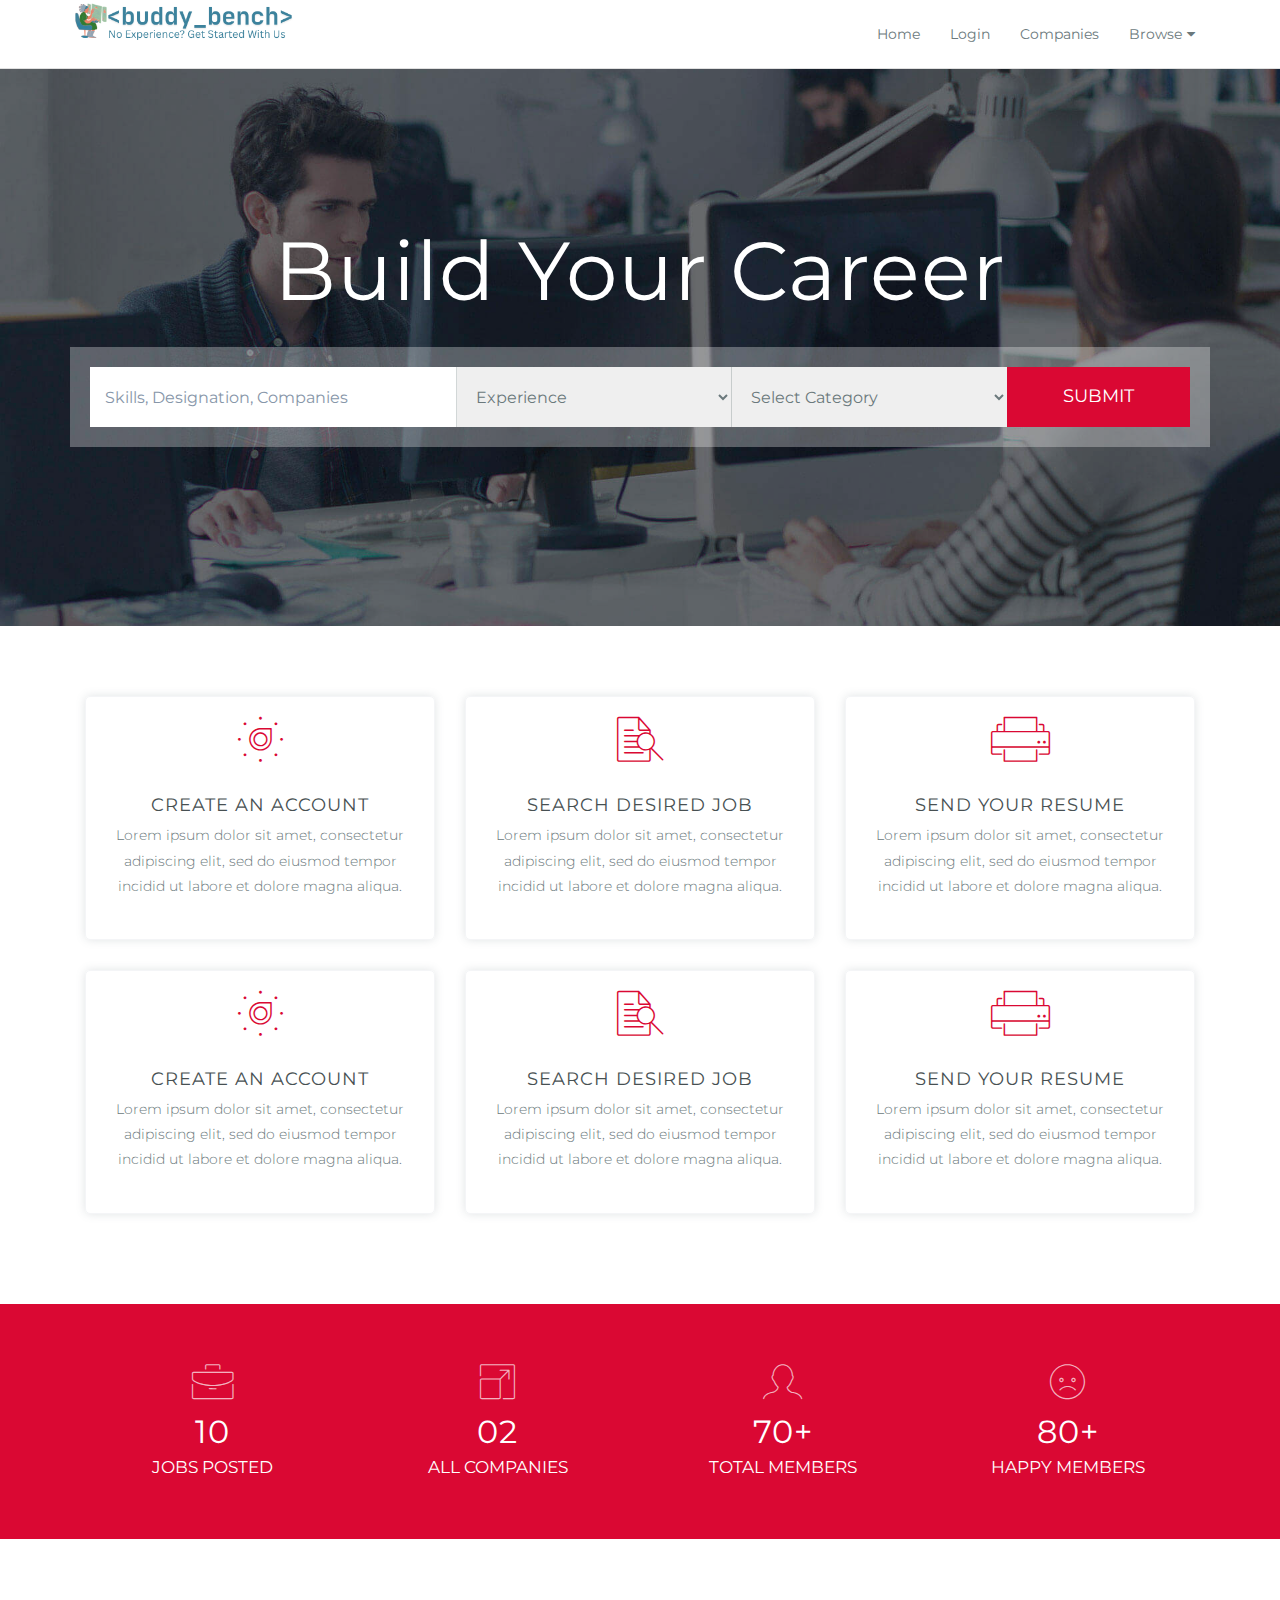
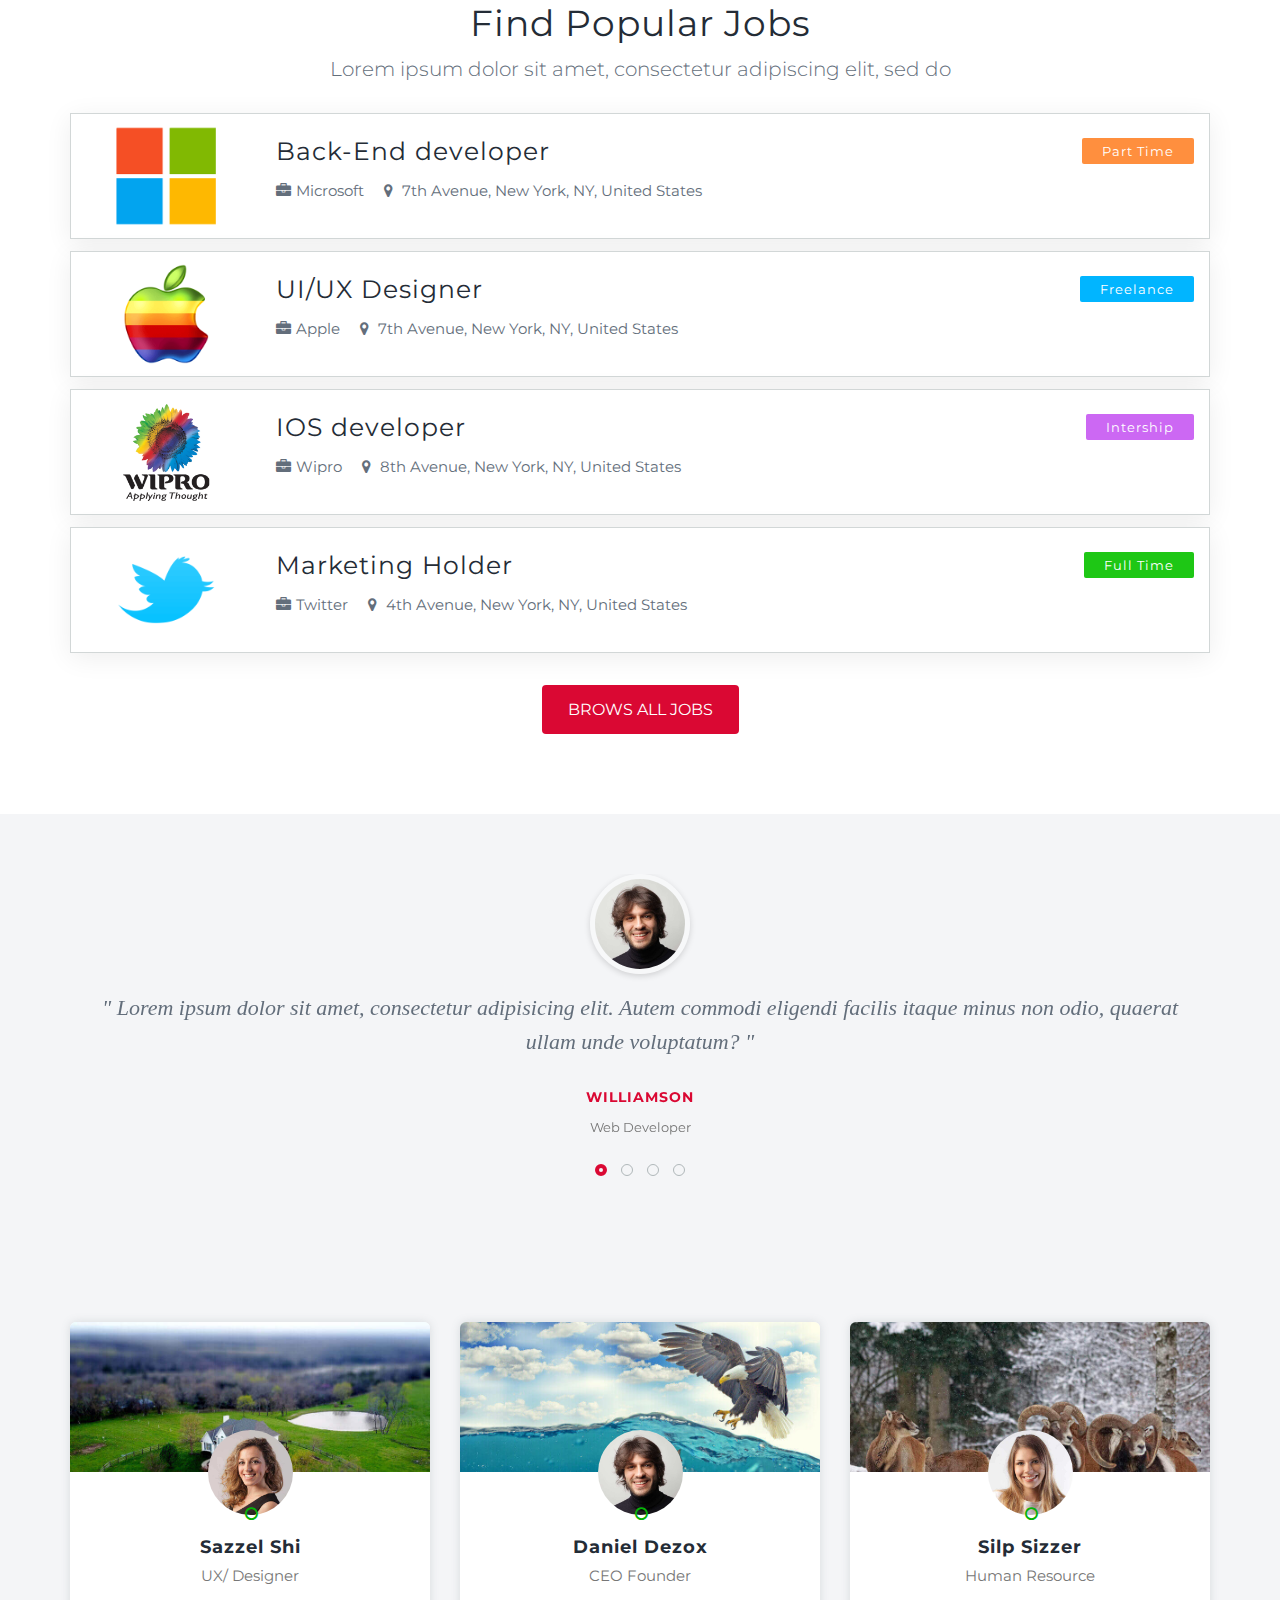
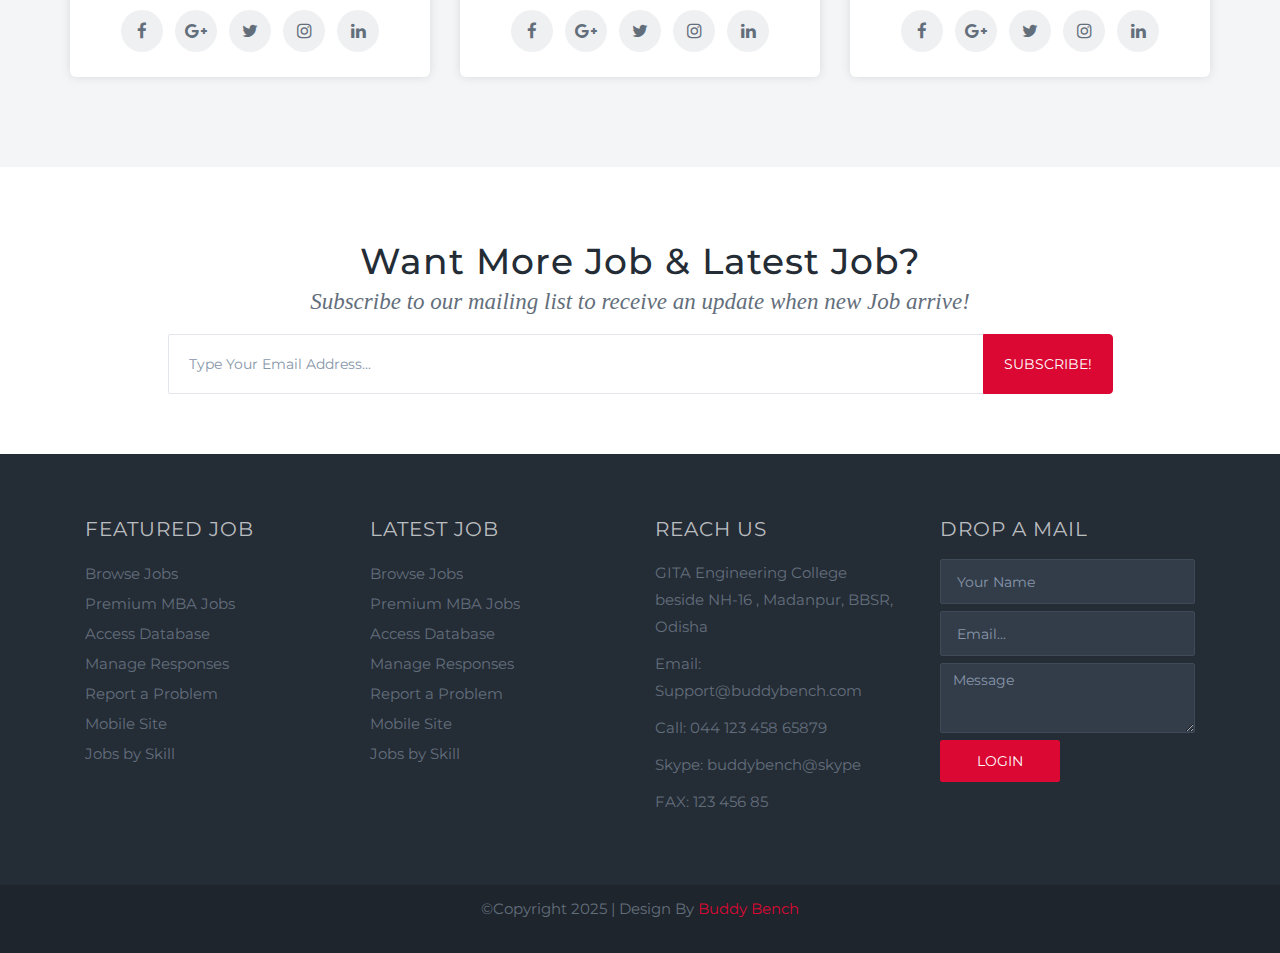
<file: index.html>
<!doctype html>
<html class="no-js" lang="en">
    <head>
        <meta charset="utf-8">
        <meta http-equiv="X-UA-Compatible" content="IE=edge,chrome=1">
        <title>Buddy Bench</title>
        <meta name="description" content="">
        <meta name="viewport" content="width=device-width, initial-scale=1">
		<link rel="stylesheet" href="css/plugins.css">
		<link rel="stylesheet" href="css/common.css">
        <link rel="stylesheet" href="css/main.css">
    </head>
    <body>
	
		
		<nav class="navbar navbar-default navbar-sticky bootsnav">

			<div class="container">      
				<!-- Start Header Navigation -->
				<div class="navbar-header">
					<button type="button" class="navbar-toggle" data-toggle="collapse" data-target="#navbar-menu">
						<i class="fa fa-bars"></i>
					</button>
					<a class="navbar-brand" href="index.html"><img src="img/logo.png" class="logo" alt=""></a>
				</div>
				<!-- End Header Navigation -->

				<!-- Collect the nav links, forms, and other content for toggling -->
				<div class="collapse navbar-collapse" id="navbar-menu">
					<ul class="nav navbar-nav navbar-right" data-in="fadeInDown" data-out="fadeOutUp">
							<li><a href="index.html">Home</a></li> 
							<li><a href="login.html">Login</a></li>
							<li><a href="companies.html">Companies</a></li> 
							<li class="dropdown">
								<a href="#" class="dropdown-toggle" data-toggle="dropdown">Browse</a>
								<ul class="dropdown-menu animated fadeOutUp" style="display: none; opacity: 1;">
									<li class="active"><a href="browse-job.html">Browse Jobs</a></li>
									<li><a href="company-detail.html">Job Detail</a></li>
									<li><a href="resume.html">Resume Detail</a></li>
								</ul>
							</li>
						</ul>
				</div><!-- /.navbar-collapse -->
			</div>   
		</nav>
		<!-- Navigation End  -->
		
		<!-- Main jumbotron for a primary marketing message or call to action -->
		<section class="main-banner" style="background:#242c36 url(img/slider-01.jpg) no-repeat">
			<div class="container">
				<div class="caption">
					<h2>Build Your Career</h2>
					<form>
						<fieldset>
							<div class="col-md-4 col-sm-4 no-pad">
								<input type="text" class="form-control border-right" placeholder="Skills, Designation, Companies" />
							</div>
							<div class="col-md-3 col-sm-3 no-pad">
								<select class="selectpicker border-right">
								  <option>Experience</option>
								  <option>0 Year</option>
								  <option>1 Year</option>
								  <option>2 Year</option>
								  <option>3 Year</option>
								  <option>4 Year</option>
								  <option>5 Year</option>
								  <option>6 Year</option>
								  <option>7 Year</option>
								  <option>8 Year</option>
								  <option>9 Year</option>
								 <option>10 Year</option>
								</select>
							</div>
							<div class="col-md-3 col-sm-3 no-pad">
								<select class="selectpicker">
								  <option>Select Category</option>
								  <option>Accounf & Finance</option>
								  <option>Information & Technology</option>
								  <option>Marketing</option>
								  <option>Food & Restaurent</option>
								</select>
							</div>
							<div class="col-md-2 col-sm-2 no-pad">
								<input type="submit" class="btn seub-btn" value="submit" />
							</div>
						</fieldset>
					</form>
				</div>
			</div>
		</section>
		
		<section class="features">
			<div class="container">
				<div class="col-md-4 col-sm-4">
					<div class="features-content">
						<span class="box1"><span aria-hidden="true" class="icon-dial"></span></span>
						<h3>Create An Account</h3>
						<p>Lorem ipsum dolor sit amet, consectetur adipiscing elit, sed do eiusmod tempor incidid ut labore et dolore magna aliqua.</p>
					</div>
				</div>
				
				<div class="col-md-4 col-sm-4">
					<div class="features-content">
						<span class="box1"><span aria-hidden="true" class="icon-search"></span></span>
						<h3>Search Desired Job</h3>
						<p>Lorem ipsum dolor sit amet, consectetur adipiscing elit, sed do eiusmod tempor incidid ut labore et dolore magna aliqua.</p>
					</div>
				</div>
				
				<div class="col-md-4 col-sm-4">
					<div class="features-content">
						<span class="box1"><span aria-hidden="true" class="icon-printer"></span></span>
						<h3>Send Your Resume</h3>
						<p>Lorem ipsum dolor sit amet, consectetur adipiscing elit, sed do eiusmod tempor incidid ut labore et dolore magna aliqua.</p>
					</div>
				</div>
				
				<div class="col-md-4 col-sm-4">
					<div class="features-content">
						<span class="box1"><span aria-hidden="true" class="icon-dial"></span></span>
						<h3>Create An Account</h3>
						<p>Lorem ipsum dolor sit amet, consectetur adipiscing elit, sed do eiusmod tempor incidid ut labore et dolore magna aliqua.</p>
					</div>
				</div>
				
				<div class="col-md-4 col-sm-4">
					<div class="features-content">
						<span class="box1"><span aria-hidden="true" class="icon-search"></span></span>
						<h3>Search Desired Job</h3>
						<p>Lorem ipsum dolor sit amet, consectetur adipiscing elit, sed do eiusmod tempor incidid ut labore et dolore magna aliqua.</p>
					</div>
				</div>
				
				<div class="col-md-4 col-sm-4">
					<div class="features-content">
						<span class="box1"><span aria-hidden="true" class="icon-printer"></span></span>
						<h3>Send Your Resume</h3>
						<p>Lorem ipsum dolor sit amet, consectetur adipiscing elit, sed do eiusmod tempor incidid ut labore et dolore magna aliqua.</p>
					</div>
				</div>
			
			</div>
		</section>
		
		<section class="counter">
			<div class="container">
				<div class="col-md-3 col-sm-3">
					<div class="counter-text">
						<span aria-hidden="true" class="icon-briefcase"></span>
						<h3>10</h3>
						<p>Jobs Posted</p>
					</div>
				</div>
				
				<div class="col-md-3 col-sm-3">
					<div class="counter-text">
						<span class="box1"><span aria-hidden="true" class="icon-expand"></span></span>
						<h3>02</h3>
						<p>All Companies</p>
					</div>
				</div>
				
				<div class="col-md-3 col-sm-3">
					<div class="counter-text">
						<span class="box1"><span aria-hidden="true" class="icon-profile-male"></span></span>
						<h3>70+</h3>
						<p>Total Members</p>
					</div>
				</div>
				
				<div class="col-md-3 col-sm-3">
					<div class="counter-text">
					<span class="box1"><span aria-hidden="true" class="icon-sad"></span></span>
						<h3>80+</h3>
						<p>Happy Members</p>
					</div>
				</div>
			</div>
		</section>
		
		<section class="jobs">
			<div class="container">
				<div class="row heading">
					<h2>Find Popular Jobs</h2>
					<p>Lorem ipsum dolor sit amet, consectetur adipiscing elit, sed do</p>
				</div>
				
					<div class="company-list">
						<div class="row">
							<div class="col-md-2 col-sm-2">
								<div class="company-logo">
									<img src="img/microsoft.png" class="img-responsive" alt="" />
								</div>
							</div>
							<div class="col-md-10 col-sm-10">
								<div class="company-content">
									<h3>Back-End developer<span class="part-time">Part Time</span></h3>
									<p><span class="company-name"><i class="fa fa-briefcase"></i>Microsoft</span><span class="company-location"><i class="fa fa-map-marker"></i> 7th Avenue, New York, NY, United States</span></p>
								</div>
							</div>
						</div>
					</div>
					
					<div class="company-list">
						<div class="row">
							<div class="col-md-2 col-sm-2">
								<div class="company-logo">
									<img src="img/apple.png" class="img-responsive" alt="" />
								</div>
							</div>
							<div class="col-md-10 col-sm-10">
								<div class="company-content">
									<h3>UI/UX Designer<span class="freelance">Freelance</span></h3>
									<p><span class="company-name"><i class="fa fa-briefcase"></i>Apple</span><span class="company-location"><i class="fa fa-map-marker"></i> 7th Avenue, New York, NY, United States</span></p>
								</div>
							</div>
						</div>
					</div>
					
					<div class="company-list">
						<div class="row">
							<div class="col-md-2 col-sm-2">
								<div class="company-logo">
									<img src="img/wipro.png" class="img-responsive" alt="" />
								</div>
							</div>
							<div class="col-md-10 col-sm-10">
								<div class="company-content">
									<h3>IOS developer<span class="internship">Intership</span></h3>
									<p><span class="company-name"><i class="fa fa-briefcase"></i>Wipro</span><span class="company-location"><i class="fa fa-map-marker"></i> 8th Avenue, New York, NY, United States</span></p>
								</div>
							</div>
						</div>
					</div>
					
					<div class="company-list">
						<div class="row">
							<div class="col-md-2 col-sm-2">
								<div class="company-logo">
									<img src="img/twitter.png" class="img-responsive" alt="" />
								</div>
							</div>
							<div class="col-md-10 col-sm-10">
								<div class="company-content">
									<h3>Marketing Holder<span class="full-time">Full Time</span></h3>
									<p><span class="company-name"><i class="fa fa-briefcase"></i>Twitter</span><span class="company-location"><i class="fa fa-map-marker"></i> 4th Avenue, New York, NY, United States</span></p>
								</div>
							</div>
						</div>
					</div>
				</div>
				<div class="row">
					<input type="button" class="btn brows-btn" value="Brows All Jobs" />
				</div>
			</div>
		</section>
		
		<section class="testimonials dark">
			<div class="container">
				<div class="row">
					<div class="col-md-12">
						<div id="testimonial-slider" class="owl-carousel">
							<div class="testimonial">
								<div class="pic">
									<img src="img/client-1.jpg" alt="">
								</div>
								<p class="description">
									" Lorem ipsum dolor sit amet, consectetur adipisicing elit. Autem commodi eligendi facilis itaque minus non odio, quaerat ullam unde voluptatum? "
								</p>
								<h3 class="testimonial-title">williamson</h3>
								<span class="post">Web Developer</span>
							</div>

							<div class="testimonial">
								<div class="pic">
									<img src="img/client-2.jpg" alt="">
								</div>
								<p class="description">
									" Lorem ipsum dolor sit amet, consectetur adipisicing elit. Autem commodi eligendi facilis itaque minus non odio, quaerat ullam unde voluptatum? "
								</p>
								<h3 class="testimonial-title">kristiana</h3>
								<span class="post">Web Designer</span>
							</div>
							
							<div class="testimonial">
								<div class="pic">
									<img src="img/client-3.jpg" alt="">
								</div>
								<p class="description">
									" Lorem ipsum dolor sit amet, consectetur adipisicing elit. Autem commodi eligendi facilis itaque minus non odio, quaerat ullam unde voluptatum? "
								</p>
								<h3 class="testimonial-title">kristiana</h3>
								<span class="post">Web Designer</span>
							</div>
							
							<div class="testimonial">
								<div class="pic">
									<img src="img/client-4.jpg" alt="">
								</div>
								<p class="description">
									" Lorem ipsum dolor sit amet, consectetur adipisicing elit. Autem commodi eligendi facilis itaque minus non odio, quaerat ullam unde voluptatum? "
								</p>
								<h3 class="testimonial-title">kristiana</h3>
								<span class="post">Web Designer</span>
							</div>
						</div>
					</div>
				</div>
			</div>
		</section>
		<!-- 
		<section class="pricind">
			<div class="container">
				<div class="col-md-4 col-sm-4">
					<div class="package-box">
						<div class="package-header">
							<i class="fa fa-cog" aria-hidden="true"></i>
							<h3>Professional</h3>
						</div>
						<div class="package-info">
							<ul>
							<li>3 Designs</li>
							<li>3 PSD Designs</li>
							<li>4 color Option</li>
							<li>10GB Disk Space</li>
							<li>Full Support</li>
							</ul>
						</div>
						<div class="package-price">
							<h2><sup>$ </sup>10<sub>/Month</sub></h2>
						</div>
						<button type="submit" class="btn btn-package">Sign Up</button>
					</div>
				</div>
				<div class="col-md-4 col-sm-4">
					<div class="package-box">
						<div class="package-header">
							<i class="fa fa-star-half-o" aria-hidden="true"></i>
							<h3>Standard</h3>
						</div>
						<div class="package-info">
							<ul>
							<li>3 Designs</li>
							<li>3 PSD Designs</li>
							<li>4 color Option</li>
							<li>10GB Disk Space</li>
							<li>Full Support</li>
							</ul>
						</div>
						<div class="package-price">
							<h2><sup>$ </sup>110<sub>/Month</sub></h2>
						</div>
						<button type="submit" class="btn btn-package">Sign Up</button>
					</div>
				</div>
				<div class="col-md-4 col-sm-4">
					<div class="package-box">
						<div class="package-header">
							<i class="fa fa-cube" aria-hidden="true"></i>
							<h3>Premium</h3>
						</div>
						<div class="package-info">
							<ul>
							<li>3 Designs</li>
							<li>3 PSD Designs</li>
							<li>4 color Option</li>
							<li>10GB Disk Space</li>
							<li>Full Support</li>
							</ul>
						</div>
						<div class="package-price">
							<h2><sup>$ </sup>170<sub>/Month</sub></h2>
						</div>
						<button type="submit" class="btn btn-package">Sign Up</button>
					</div>
				</div>
			</div>
		</section> -->
		
		<section class="membercard dark">
			<div class="container">
				<div class="row">
					<div class="col-md-4 col-sm-4">
						<div class="left-widget-sidebar">
							<div class="card-widget bg-white user-card">
								<div class="u-img img-cover" style="background-image: url(img/bg-1.jpg);background-size:cover;"></div>
								<div class="u-content">
									<div class="avatar box-80">
										<img class="img-responsive img-circle img-70 shadow-white" src="img/avatar3.jpg" alt="">
										<i class="fa fa-circle-o fa-green"></i>
									</div>
									<h5>Sazzel Shi</h5>
									<p class="text-muted">UX/ Designer</p>
								</div>
								<div class="user-social-profile">
									<ul>
										<li><a href=""><i class="fa fa-facebook"></i></a></li>
										<li><a href=""><i class="fa fa-google-plus"></i></a></li>
										<li><a href=""><i class="fa fa-twitter"></i></a></li>
										<li><a href=""><i class="fa fa-instagram"></i></a></li>
										<li><a href=""><i class="fa fa-linkedin"></i></a></li>
									</ul>
								</div>
							</div>
						</div>
					</div>
					<div class="col-md-4 col-sm-4">
						<div class="left-widget-sidebar">
							<div class="card-widget bg-white user-card">
								<div class="u-img img-cover" style="background-image: url(img/bg-2.jpg);background-size:cover;"></div>
								<div class="u-content">
									<div class="avatar box-80">
										<img class="img-responsive img-circle img-70 shadow-white" src="img/avatar2.jpg" alt="">
										<i class="fa fa-circle-o fa-green"></i>
									</div>
									<h5>Daniel Dezox</h5>
									<p class="text-muted">CEO Founder</p>
								</div>
								<div class="user-social-profile">
									<ul>
										<li><a href=""><i class="fa fa-facebook"></i></a></li>
										<li><a href=""><i class="fa fa-google-plus"></i></a></li>
										<li><a href=""><i class="fa fa-twitter"></i></a></li>
										<li><a href=""><i class="fa fa-instagram"></i></a></li>
										<li><a href=""><i class="fa fa-linkedin"></i></a></li>
									</ul>
								</div>
							</div>
						</div>
					</div>
					<div class="col-md-4 col-sm-4">
						<div class="left-widget-sidebar">
							<div class="card-widget bg-white user-card">
								<div class="u-img img-cover" style="background-image: url(img/bg-3.jpg);background-size:cover;"></div>
								<div class="u-content">
									<div class="avatar box-80">
										<img class="img-responsive img-circle img-70 shadow-white" src="img/avatar1.jpg" alt="">
										<i class="fa fa-circle-o fa-green"></i>
									</div>
									<h5>Silp Sizzer</h5>
									<p class="text-muted">Human Resource</p>
								</div>
								<div class="user-social-profile">
									<ul>
										<li><a href=""><i class="fa fa-facebook"></i></a></li>
										<li><a href=""><i class="fa fa-google-plus"></i></a></li>
										<li><a href=""><i class="fa fa-twitter"></i></a></li>
										<li><a href=""><i class="fa fa-instagram"></i></a></li>
										<li><a href=""><i class="fa fa-linkedin"></i></a></li>
									</ul>
								</div>
							</div>
						</div>
					</div>
				</div>
			</div>
		</section>


		<section class="newsletter">
			<div class="container">
				<div class="row">
					<div class="col-md-10 col-sm-10 col-md-offset-1 col-sm-offset-1">
					<h2>Want More Job & Latest Job? </h2>
					<p>Subscribe to our mailing list to receive an update when new Job arrive!</p>
					<div class="input-group">
						<input type="text" class="form-control" placeholder="Type Your Email Address...">
						<span class="input-group-btn">
							<button type="button" class="btn btn-default">subscribe!</button>
						</span>
					</div>
					</div>
				</div>
			</div>
		</section>
			
		<!-- footer start -->
		<footer>
			<div class="container">
				<div class="col-md-3 col-sm-6">
					<h4>Featured Job</h4>
					<ul>
						<li><a href="#">Browse Jobs</a></li>
						<li><a href="#">Premium MBA Jobs</a></li>
						<li><a href="#">Access Database</a></li>
						<li><a href="#">Manage Responses</a></li>
						<li><a href="#">Report a Problem</a></li>
						<li><a href="#">Mobile Site</a></li>
						<li><a href="#">Jobs by Skill</a></li>
					</ul>
				</div>
				
				<div class="col-md-3 col-sm-6">
					<h4>Latest Job</h4>
					<ul>
						<li><a href="#">Browse Jobs</a></li>
						<li><a href="#">Premium MBA Jobs</a></li>
						<li><a href="#">Access Database</a></li>
						<li><a href="#">Manage Responses</a></li>
						<li><a href="#">Report a Problem</a></li>
						<li><a href="#">Mobile Site</a></li>
						<li><a href="#">Jobs by Skill</a></li>
					</ul>
				</div>
				
				<div class="col-md-3 col-sm-6">
					<h4>Reach Us</h4>
					<address>
					<ul>
					<li>GITA Engineering College<br>
					beside NH-16 , Madanpur, BBSR, Odisha</li>
					<li>Email: Support@buddybench.com</li>
					<li>Call: 044 123 458 65879</li>
					<li>Skype: buddybench@skype</li>
					<li>FAX: 123 456 85</li>
					</ul>
					</address>
				</div>
				
				<div class="col-md-3 col-sm-6">
					<h4>Drop A Mail</h4>
					<form>
						<input type="text" class="form-control input-lg" placeholder="Your Name">
						<input type="text" class="form-control input-lg" placeholder="Email...">
						<textarea class="form-control" placeholder="Message"></textarea>
						<button type="submit" class="btn btn-primary">Login</button>
					</form>
				</div>
				
				
			</div>
			<div class="copy-right">
			 <p>&copy;Copyright 2025 | Design By <a href="#">Buddy Bench</a></p>
			</div>
		</footer>
		 
		<script type="text/javascript" src="js/jquery.min.js"></script>
		<script src="js/bootstrap.min.js"></script>
		<script type="text/javascript" src="js/owl.carousel.min.js"></script>
		<script src="js/bootsnav.js"></script>
		<script src="js/main.js"></script>
    </body>
</html>
</file>
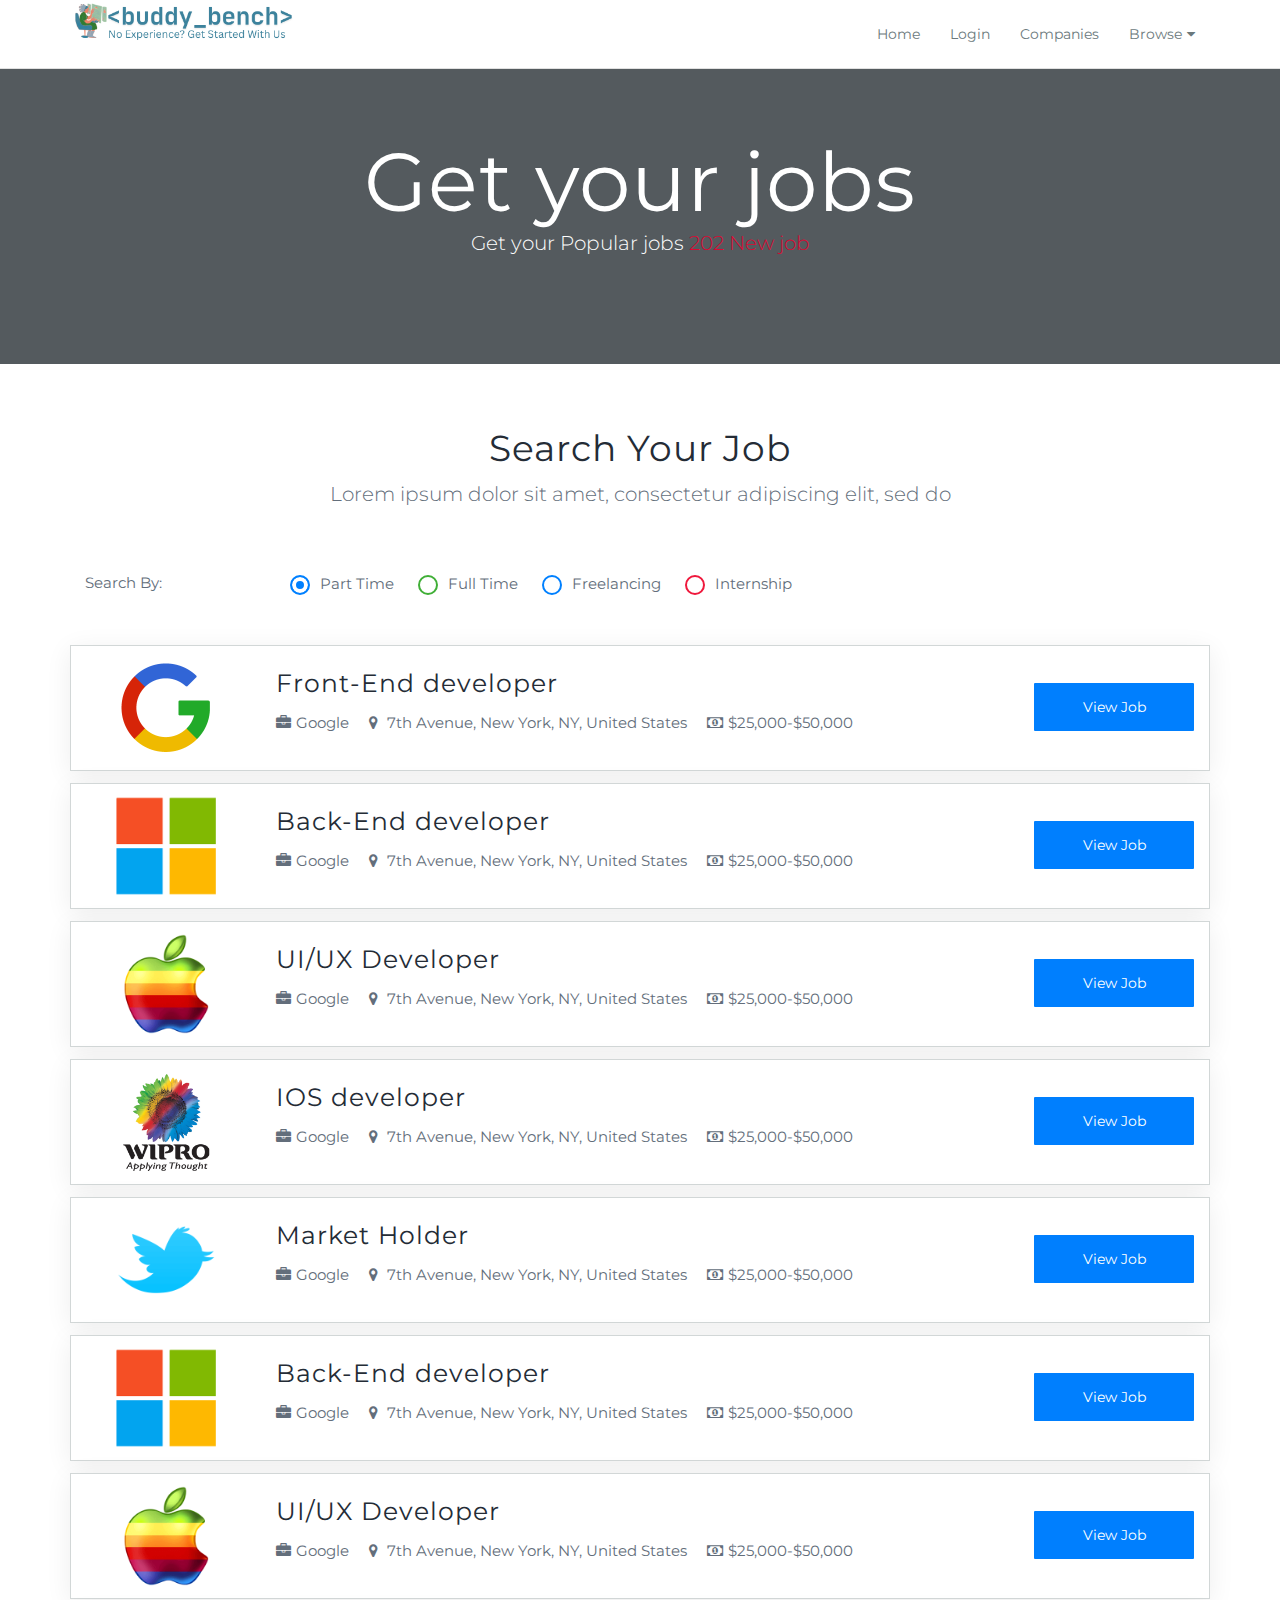
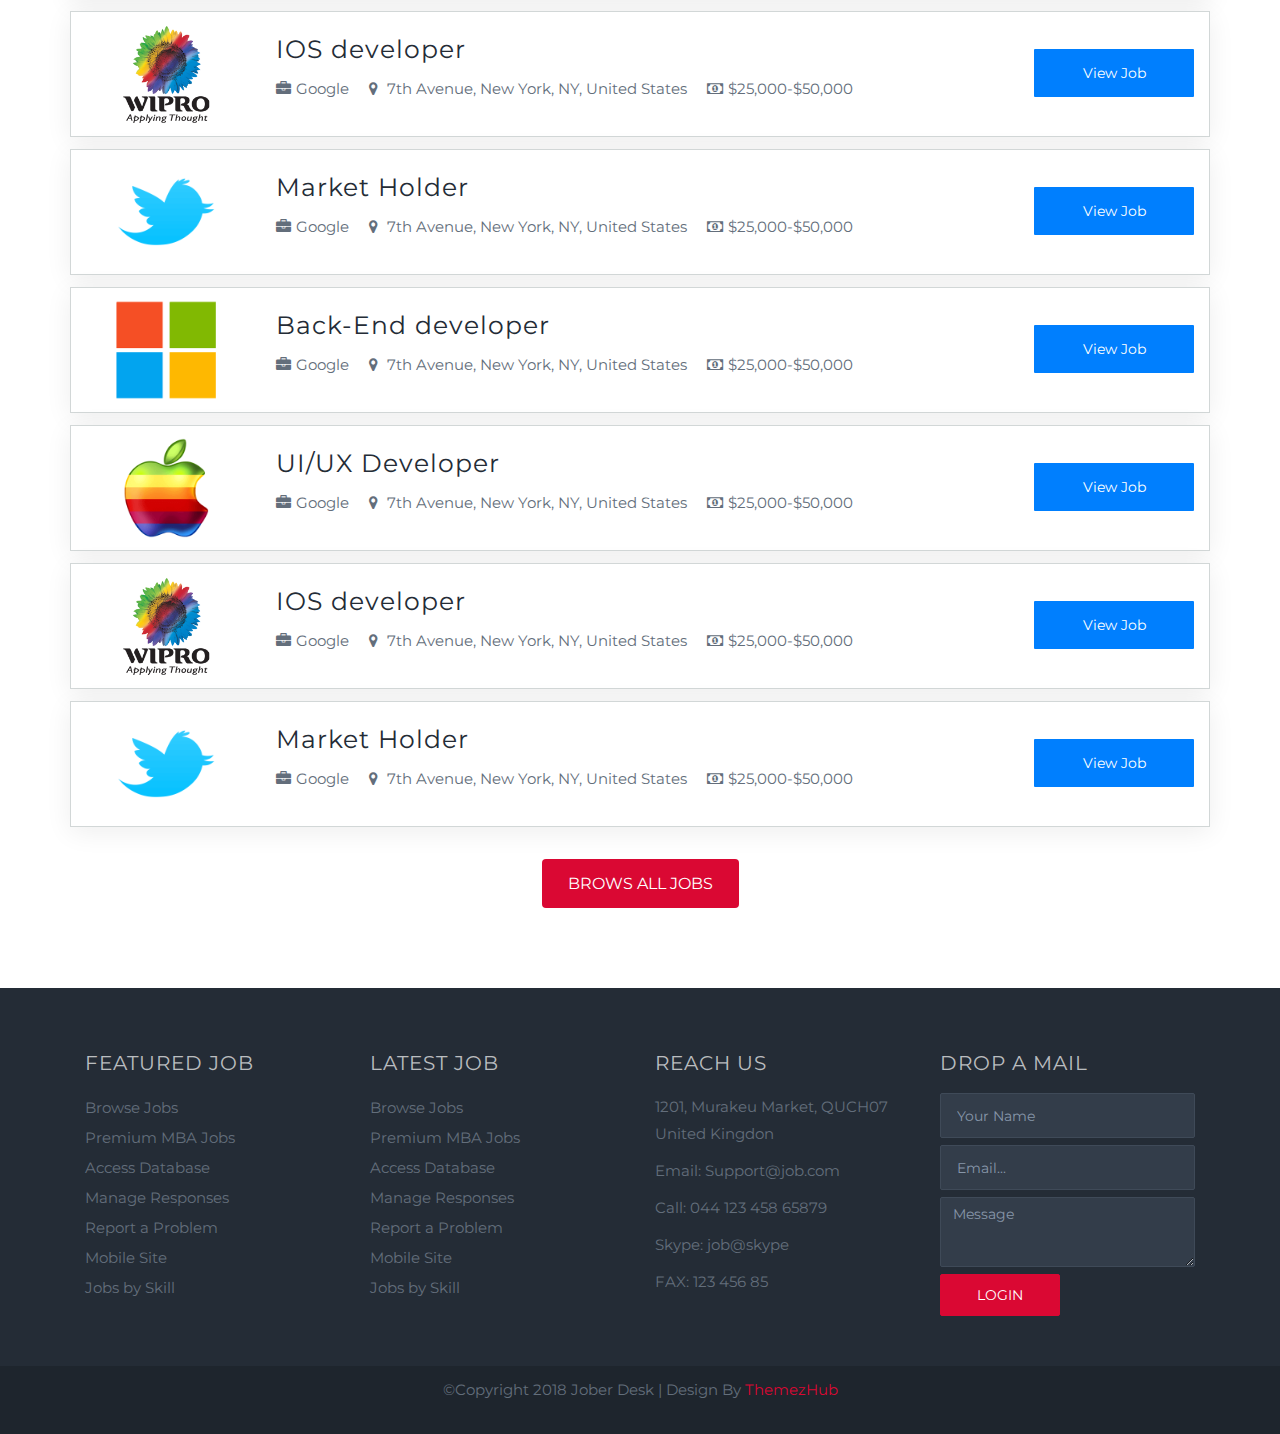
<file: browse-job.html>
<!doctype html>
<html class="no-js" lang="en">
    <head>
        <meta charset="utf-8">
        <meta http-equiv="X-UA-Compatible" content="IE=edge,chrome=1">
        <title>Jober Desk | Responsive Job Portal Template</title>
        <meta name="description" content="">
        <meta name="viewport" content="width=device-width, initial-scale=1">
		
        <!-- All Plugin Css --> 
		<link rel="stylesheet" href="css/plugins.css">
		
		<!-- Style & Common Css --> 
		<link rel="stylesheet" href="css/common.css">
        <link rel="stylesheet" href="css/main.css">

    </head>
	
    <body>

		<!-- Navigation Start  -->
		<nav class="navbar navbar-default navbar-sticky bootsnav">

			<div class="container">      
				<!-- Start Header Navigation -->
				<div class="navbar-header">
					<button type="button" class="navbar-toggle" data-toggle="collapse" data-target="#navbar-menu">
						<i class="fa fa-bars"></i>
					</button>
					<a class="navbar-brand" href="index.html"><img src="img/logo.png" class="logo" alt=""></a>
				</div>
				<!-- End Header Navigation -->

				<!-- Collect the nav links, forms, and other content for toggling -->
				<div class="collapse navbar-collapse" id="navbar-menu">
					<ul class="nav navbar-nav navbar-right" data-in="fadeInDown" data-out="fadeOutUp">
							<li><a href="index.html">Home</a></li> 
							<li><a href="login.html">Login</a></li>
							<li><a href="companies.html">Companies</a></li> 
							<li class="dropdown">
								<a href="#" class="dropdown-toggle" data-toggle="dropdown">Browse</a>
								<ul class="dropdown-menu animated fadeOutUp" style="display: none; opacity: 1;">
									<li class="active"><a href="browse-job.html">Browse Jobs</a></li>
									<li><a href="company-detail.html">Job Detail</a></li>
									<li><a href="resume.html">Resume Detail</a></li>
								</ul>
							</li>
						</ul>
				</div><!-- /.navbar-collapse -->
			</div>   
		</nav>
		<!-- Navigation End  -->
		
		<!-- Inner Banner -->
		<section class="inner-banner" style="backend:#242c36 url(https://via.placeholder.com/1920x600)no-repeat;">
			<div class="container">
				<div class="caption">
					<h2>Get your jobs</h2>
					<p>Get your Popular jobs <span>202 New job</span></p>
				</div>
			</div>
		</section>
		
		<section class="jobs">
			<div class="container">
				<div class="row heading">
					<h2>Search Your Job</h2>
					<p>Lorem ipsum dolor sit amet, consectetur adipiscing elit, sed do</p>
				</div>
				<div class="row top-pad">
					<div class="filter">
						<div class="col-md-2 col-sm-3">
							<p>Search By:</p>
						</div>
						
						<div class="col-md-10 col-sm-9 pull-right">
							<ul class="filter-list">
								<li>
									<input id="checkbox-1" class="checkbox-custom" name="checkbox-1" type="checkbox" checked="">
									<label for="checkbox-1" class="part-time checkbox-custom-label">Part Time</label>
								</li>
								
								<li>
									<input id="checkbox-2" class="checkbox-custom" name="checkbox-2" type="checkbox">
									<label for="checkbox-2" class="full-time checkbox-custom-label">Full Time</label>
								</li>
								
								<li>
									<input id="checkbox-3" class="checkbox-custom" name="checkbox-3" type="checkbox">
									<label for="checkbox-3" class="freelancing checkbox-custom-label">Freelancing</label>
								</li>
								
								<li>
									<input id="checkbox-4" class="checkbox-custom" name="checkbox-4" type="checkbox">
									<label for="checkbox-4" class="internship checkbox-custom-label">Internship</label>
								</li>

							</ul>	
						</div>
					</div>
				</div>
				<div class="companies">
					<div class="company-list">
						<div class="row">
							<div class="col-md-2 col-sm-2">
								<div class="company-logo">
									<img src="img/google.png" class="img-responsive" alt="" />
								</div>
							</div>
							<div class="col-md-8 col-sm-8">
								<div class="company-content">
									<h3>Front-End developer</h3>
									<p><span class="company-name"><i class="fa fa-briefcase"></i>Google</span><span class="company-location"><i class="fa fa-map-marker"></i> 7th Avenue, New York, NY, United States</span><span class="package"><i class="fa fa-money"></i>$25,000-$50,000</span></p>
								</div>
							</div>
							<div class="col-md-2 col-sm-2">
								<button type="submit" class="btn view-job" name="View Job">View Job</button>
							</div>
						</div>
					</div>
					
					<div class="company-list">
						<div class="row">
							<div class="col-md-2 col-sm-2">
								<div class="company-logo">
									<img src="img/microsoft.png" class="img-responsive" alt="" />
								</div>
							</div>
							<div class="col-md-8 col-sm-8">
								<div class="company-content">
									<h3>Back-End developer</h3>
									<p><span class="company-name"><i class="fa fa-briefcase"></i>Google</span><span class="company-location"><i class="fa fa-map-marker"></i> 7th Avenue, New York, NY, United States</span><span class="package"><i class="fa fa-money"></i>$25,000-$50,000</span></p>
								</div>
							</div>
							<div class="col-md-2 col-sm-2">
								<button type="submit" class="btn view-job" name="View Job">View Job</button>
							</div>
						</div>
					</div>
					
					<div class="company-list">
						<div class="row">
							<div class="col-md-2 col-sm-2">
								<div class="company-logo">
									<img src="img/apple.png" class="img-responsive" alt="" />
								</div>
							</div>
							<div class="col-md-8 col-sm-8">
								<div class="company-content">
									<h3>UI/UX Developer</h3>
									<p><span class="company-name"><i class="fa fa-briefcase"></i>Google</span><span class="company-location"><i class="fa fa-map-marker"></i> 7th Avenue, New York, NY, United States</span><span class="package"><i class="fa fa-money"></i>$25,000-$50,000</span></p>
								</div>
							</div>
							<div class="col-md-2 col-sm-2">
								<button type="submit" class="btn view-job" name="View Job">View Job</button>
							</div>
						</div>
					</div>
					
					<div class="company-list">
						<div class="row">
							<div class="col-md-2 col-sm-2">
								<div class="company-logo">
									<img src="img/wipro.png" class="img-responsive" alt="" />
								</div>
							</div>
							<div class="col-md-8 col-sm-8">
								<div class="company-content">
									<h3>IOS developer</h3>
									<p><span class="company-name"><i class="fa fa-briefcase"></i>Google</span><span class="company-location"><i class="fa fa-map-marker"></i> 7th Avenue, New York, NY, United States</span><span class="package"><i class="fa fa-money"></i>$25,000-$50,000</span></p>
								</div>
							</div>
							<div class="col-md-2 col-sm-2">
								<button type="submit" class="btn view-job" name="View Job">View Job</button>
							</div>
						</div>
					</div>
					
					<div class="company-list">
						<div class="row">
							<div class="col-md-2 col-sm-2">
								<div class="company-logo">
									<img src="img/twitter.png" class="img-responsive" alt="" />
								</div>
							</div>
							<div class="col-md-8 col-sm-8">
								<div class="company-content">
									<h3>Market Holder</h3>
									<p><span class="company-name"><i class="fa fa-briefcase"></i>Google</span><span class="company-location"><i class="fa fa-map-marker"></i> 7th Avenue, New York, NY, United States</span><span class="package"><i class="fa fa-money"></i>$25,000-$50,000</span></p>
								</div>
							</div>
							<div class="col-md-2 col-sm-2">
								<button type="submit" class="btn view-job" name="View Job">View Job</button>
							</div>
						</div>
					</div>
									<div class="company-list">
						<div class="row">
							<div class="col-md-2 col-sm-2">
								<div class="company-logo">
									<img src="img/microsoft.png" class="img-responsive" alt="" />
								</div>
							</div>
							<div class="col-md-8 col-sm-8">
								<div class="company-content">
									<h3>Back-End developer</h3>
									<p><span class="company-name"><i class="fa fa-briefcase"></i>Google</span><span class="company-location"><i class="fa fa-map-marker"></i> 7th Avenue, New York, NY, United States</span><span class="package"><i class="fa fa-money"></i>$25,000-$50,000</span></p>
								</div>
							</div>
							<div class="col-md-2 col-sm-2">
								<button type="submit" class="btn view-job" name="View Job">View Job</button>
							</div>
						</div>
					</div>
					
					<div class="company-list">
						<div class="row">
							<div class="col-md-2 col-sm-2">
								<div class="company-logo">
									<img src="img/apple.png" class="img-responsive" alt="" />
								</div>
							</div>
							<div class="col-md-8 col-sm-8">
								<div class="company-content">
									<h3>UI/UX Developer</h3>
									<p><span class="company-name"><i class="fa fa-briefcase"></i>Google</span><span class="company-location"><i class="fa fa-map-marker"></i> 7th Avenue, New York, NY, United States</span><span class="package"><i class="fa fa-money"></i>$25,000-$50,000</span></p>
								</div>
							</div>
							<div class="col-md-2 col-sm-2">
								<button type="submit" class="btn view-job" name="View Job">View Job</button>
							</div>
						</div>
					</div>
					
					<div class="company-list">
						<div class="row">
							<div class="col-md-2 col-sm-2">
								<div class="company-logo">
									<img src="img/wipro.png" class="img-responsive" alt="" />
								</div>
							</div>
							<div class="col-md-8 col-sm-8">
								<div class="company-content">
									<h3>IOS developer</h3>
									<p><span class="company-name"><i class="fa fa-briefcase"></i>Google</span><span class="company-location"><i class="fa fa-map-marker"></i> 7th Avenue, New York, NY, United States</span><span class="package"><i class="fa fa-money"></i>$25,000-$50,000</span></p>
								</div>
							</div>
							<div class="col-md-2 col-sm-2">
								<button type="submit" class="btn view-job" name="View Job">View Job</button>
							</div>
						</div>
					</div>
					
					<div class="company-list">
						<div class="row">
							<div class="col-md-2 col-sm-2">
								<div class="company-logo">
									<img src="img/twitter.png" class="img-responsive" alt="" />
								</div>
							</div>
							<div class="col-md-8 col-sm-8">
								<div class="company-content">
									<h3>Market Holder</h3>
									<p><span class="company-name"><i class="fa fa-briefcase"></i>Google</span><span class="company-location"><i class="fa fa-map-marker"></i> 7th Avenue, New York, NY, United States</span><span class="package"><i class="fa fa-money"></i>$25,000-$50,000</span></p>
								</div>
							</div>
							<div class="col-md-2 col-sm-2">
								<button type="submit" class="btn view-job" name="View Job">View Job</button>
							</div>
						</div>
					</div>
									<div class="company-list">
						<div class="row">
							<div class="col-md-2 col-sm-2">
								<div class="company-logo">
									<img src="img/microsoft.png" class="img-responsive" alt="" />
								</div>
							</div>
							<div class="col-md-8 col-sm-8">
								<div class="company-content">
									<h3>Back-End developer</h3>
									<p><span class="company-name"><i class="fa fa-briefcase"></i>Google</span><span class="company-location"><i class="fa fa-map-marker"></i> 7th Avenue, New York, NY, United States</span><span class="package"><i class="fa fa-money"></i>$25,000-$50,000</span></p>
								</div>
							</div>
							<div class="col-md-2 col-sm-2">
								<button type="submit" class="btn view-job" name="View Job">View Job</button>
							</div>
						</div>
					</div>
					
					<div class="company-list">
						<div class="row">
							<div class="col-md-2 col-sm-2">
								<div class="company-logo">
									<img src="img/apple.png" class="img-responsive" alt="" />
								</div>
							</div>
							<div class="col-md-8 col-sm-8">
								<div class="company-content">
									<h3>UI/UX Developer</h3>
									<p><span class="company-name"><i class="fa fa-briefcase"></i>Google</span><span class="company-location"><i class="fa fa-map-marker"></i> 7th Avenue, New York, NY, United States</span><span class="package"><i class="fa fa-money"></i>$25,000-$50,000</span></p>
								</div>
							</div>
							<div class="col-md-2 col-sm-2">
								<button type="submit" class="btn view-job" name="View Job">View Job</button>
							</div>
						</div>
					</div>
					
					<div class="company-list">
						<div class="row">
							<div class="col-md-2 col-sm-2">
								<div class="company-logo">
									<img src="img/wipro.png" class="img-responsive" alt="" />
								</div>
							</div>
							<div class="col-md-8 col-sm-8">
								<div class="company-content">
									<h3>IOS developer</h3>
									<p><span class="company-name"><i class="fa fa-briefcase"></i>Google</span><span class="company-location"><i class="fa fa-map-marker"></i> 7th Avenue, New York, NY, United States</span><span class="package"><i class="fa fa-money"></i>$25,000-$50,000</span></p>
								</div>
							</div>
							<div class="col-md-2 col-sm-2">
								<button type="submit" class="btn view-job" name="View Job">View Job</button>
							</div>
						</div>
					</div>
					
					<div class="company-list">
						<div class="row">
							<div class="col-md-2 col-sm-2">
								<div class="company-logo">
									<img src="img/twitter.png" class="img-responsive" alt="" />
								</div>
							</div>
							<div class="col-md-8 col-sm-8">
								<div class="company-content">
									<h3>Market Holder</h3>
									<p><span class="company-name"><i class="fa fa-briefcase"></i>Google</span><span class="company-location"><i class="fa fa-map-marker"></i> 7th Avenue, New York, NY, United States</span><span class="package"><i class="fa fa-money"></i>$25,000-$50,000</span></p>
								</div>
							</div>
							<div class="col-md-2 col-sm-2">
								<button type="submit" class="btn view-job" name="View Job">View Job</button>
							</div>
						</div>
					</div>
				</div>
				<div class="row">
					<input type="button" class="btn brows-btn" value="Brows All Jobs" />
				</div>
			</div>
		</section>


		<!-- footer start -->
		<footer>
			<div class="container">
				<div class="col-md-3 col-sm-6">
					<h4>Featured Job</h4>
					<ul>
						<li><a href="#">Browse Jobs</a></li>
						<li><a href="#">Premium MBA Jobs</a></li>
						<li><a href="#">Access Database</a></li>
						<li><a href="#">Manage Responses</a></li>
						<li><a href="#">Report a Problem</a></li>
						<li><a href="#">Mobile Site</a></li>
						<li><a href="#">Jobs by Skill</a></li>
					</ul>
				</div>
				
				<div class="col-md-3 col-sm-6">
					<h4>Latest Job</h4>
					<ul>
						<li><a href="#">Browse Jobs</a></li>
						<li><a href="#">Premium MBA Jobs</a></li>
						<li><a href="#">Access Database</a></li>
						<li><a href="#">Manage Responses</a></li>
						<li><a href="#">Report a Problem</a></li>
						<li><a href="#">Mobile Site</a></li>
						<li><a href="#">Jobs by Skill</a></li>
					</ul>
				</div>
				
				<div class="col-md-3 col-sm-6">
					<h4>Reach Us</h4>
					<address>
					<ul>
					<li>1201, Murakeu Market, QUCH07<br>
					United Kingdon</li>
					<li>Email: Support@job.com</li>
					<li>Call: 044 123 458 65879</li>
					<li>Skype: job@skype</li>
					<li>FAX: 123 456 85</li>
					</ul>
					</address>
				</div>
				
				<div class="col-md-3 col-sm-6">
					<h4>Drop A Mail</h4>
					<form>
						<input type="text" class="form-control input-lg" placeholder="Your Name">
						<input type="text" class="form-control input-lg" placeholder="Email...">
						<textarea class="form-control" placeholder="Message"></textarea>
						<button type="submit" class="btn btn-primary">Login</button>
					</form>
				</div>
				
				
			</div>
			<div class="copy-right">
			 <p>&copy;Copyright 2018 Jober Desk | Design By <a href="https://themezhub.com/">ThemezHub</a></p>
			</div>
		</footer>
		 
		<script type="text/javascript" src="js/jquery.min.js"></script>
		<script src="js/bootstrap.min.js"></script>
		<script type="text/javascript" src="js/owl.carousel.min.js"></script>
		<script src="js/bootsnav.js"></script>
		<script src="js/main.js"></script>
    </body>
</html>
</file>
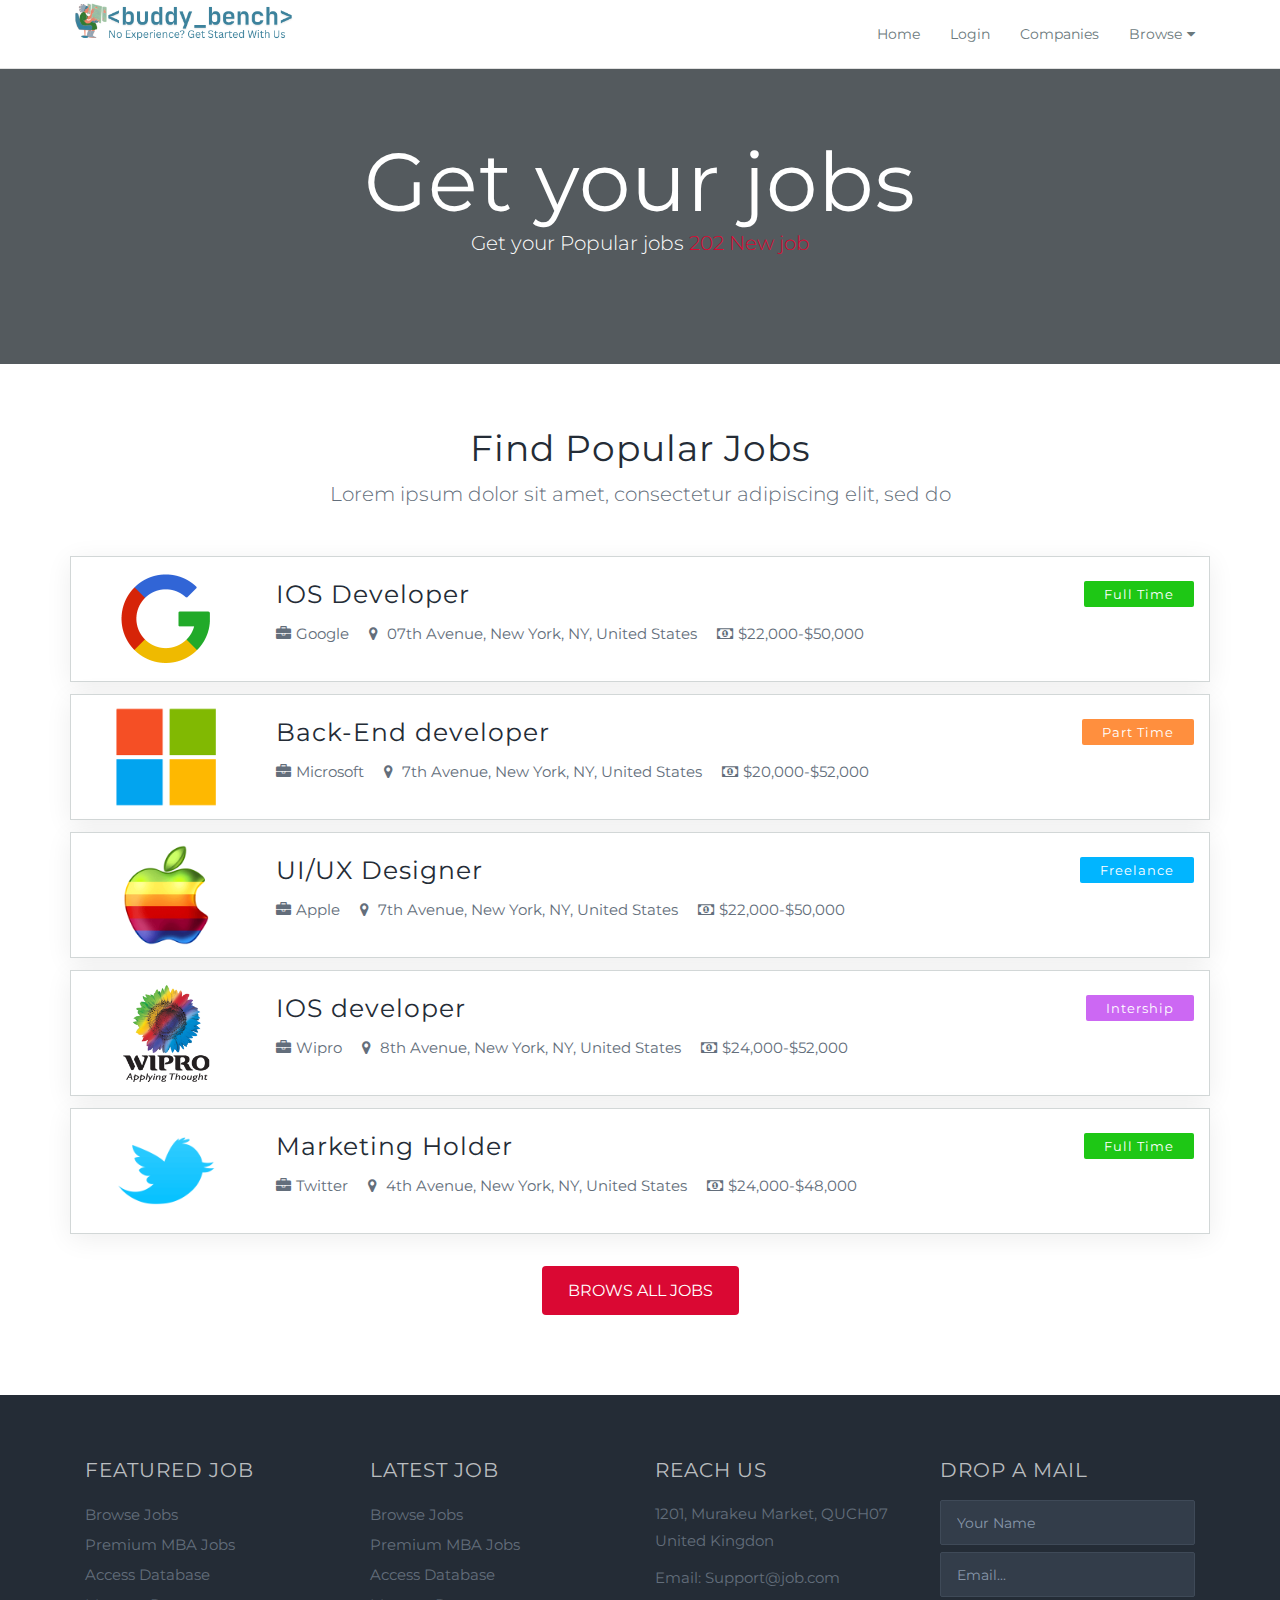
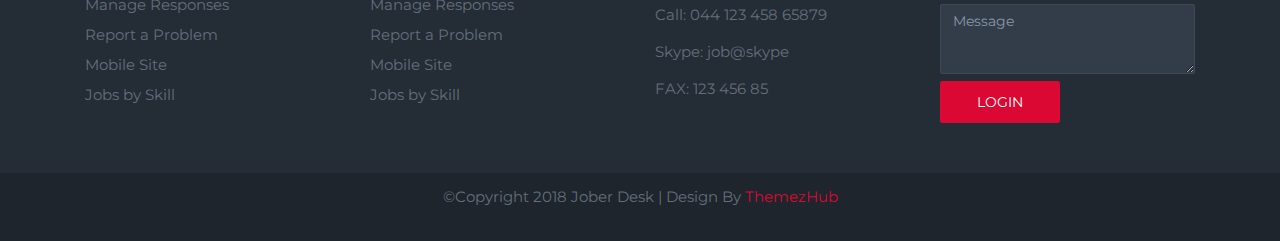
<file: companies.html>
<!doctype html>
<html class="no-js" lang="en">
    <head>
        <meta charset="utf-8">
        <meta http-equiv="X-UA-Compatible" content="IE=edge,chrome=1">
        <title>Jober Desk | Responsive Job Portal Template</title>
        <meta name="description" content="">
        <meta name="viewport" content="width=device-width, initial-scale=1">
		
        <!-- All Plugin Css --> 
		<link rel="stylesheet" href="css/plugins.css">
		
		<!-- Style & Common Css --> 
		<link rel="stylesheet" href="css/common.css">
        <link rel="stylesheet" href="css/main.css">

    </head>
	
    <body>
	
		<!-- Navigation Start  -->
		<nav class="navbar navbar-default navbar-sticky bootsnav">

			<div class="container">      
				<!-- Start Header Navigation -->
				<div class="navbar-header">
					<button type="button" class="navbar-toggle" data-toggle="collapse" data-target="#navbar-menu">
						<i class="fa fa-bars"></i>
					</button>
					<a class="navbar-brand" href="index.html"><img src="img/logo.png" class="logo" alt=""></a>
				</div>
				<!-- End Header Navigation -->

				<!-- Collect the nav links, forms, and other content for toggling -->
				<div class="collapse navbar-collapse" id="navbar-menu">
					<ul class="nav navbar-nav navbar-right" data-in="fadeInDown" data-out="fadeOutUp">
							<li><a href="index.html">Home</a></li> 
							<li><a href="login.html">Login</a></li>
							<li><a href="companies.html">Companies</a></li> 
							<li class="dropdown">
								<a href="#" class="dropdown-toggle" data-toggle="dropdown">Browse</a>
								<ul class="dropdown-menu animated fadeOutUp" style="display: none; opacity: 1;">
									<li class="active"><a href="browse-job.html">Browse Jobs</a></li>
									<li><a href="company-detail.html">Job Detail</a></li>
									<li><a href="resume.html">Resume Detail</a></li>
								</ul>
							</li>
						</ul>
				</div><!-- /.navbar-collapse -->
			</div>   
		</nav>
		<!-- Navigation End  -->
	
    <!-- Main jumbotron for a primary marketing message or call to action -->
	<section class="inner-banner" style="backend:#242c36 url(https://via.placeholder.com/1920x600)no-repeat;">
		<div class="container">
			<div class="caption">
				<h2>Get your jobs</h2>
				<p>Get your Popular jobs <span>202 New job</span></p>
			</div>
		</div>
	</section>
	
	<section class="jobs">
		<div class="container">
			<div class="row heading">
				<h2>Find Popular Jobs</h2>
				<p>Lorem ipsum dolor sit amet, consectetur adipiscing elit, sed do</p>
			</div>
			<div class="companies">
					<div class="company-list">
						<div class="row">
							<div class="col-md-2 col-sm-2">
								<div class="company-logo">
									<img src="img/google.png" class="img-responsive" alt="" />
								</div>
							</div>
							<div class="col-md-10 col-sm-10">
								<div class="company-content">
									<h3>IOS Developer<span class="full-time">Full Time</span></h3>
									<p><span class="company-name"><i class="fa fa-briefcase"></i>Google</span><span class="company-location"><i class="fa fa-map-marker"></i> 07th Avenue, New York, NY, United States</span><span class="package"><i class="fa fa-money"></i>$22,000-$50,000</span></p>
								</div>
							</div>
						</div>
					</div>
					
					<div class="company-list">
						<div class="row">
							<div class="col-md-2 col-sm-2">
								<div class="company-logo">
									<img src="img/microsoft.png" class="img-responsive" alt="" />
								</div>
							</div>
							<div class="col-md-10 col-sm-10">
								<div class="company-content">
									<h3>Back-End developer<span class="part-time">Part Time</span></h3>
									<p><span class="company-name"><i class="fa fa-briefcase"></i>Microsoft</span><span class="company-location"><i class="fa fa-map-marker"></i> 7th Avenue, New York, NY, United States</span><span class="package"><i class="fa fa-money"></i>$20,000-$52,000</span></p>
								</div>
							</div>
						</div>
					</div>
					
					<div class="company-list">
						<div class="row">
							<div class="col-md-2 col-sm-2">
								<div class="company-logo">
									<img src="img/apple.png" class="img-responsive" alt="" />
								</div>
							</div>
							<div class="col-md-10 col-sm-10">
								<div class="company-content">
									<h3>UI/UX Designer<span class="freelance">Freelance</span></h3>
									<p><span class="company-name"><i class="fa fa-briefcase"></i>Apple</span><span class="company-location"><i class="fa fa-map-marker"></i> 7th Avenue, New York, NY, United States</span><span class="package"><i class="fa fa-money"></i>$22,000-$50,000</span></p>
								</div>
							</div>
						</div>
					</div>
					
					<div class="company-list">
						<div class="row">
							<div class="col-md-2 col-sm-2">
								<div class="company-logo">
									<img src="img/wipro.png" class="img-responsive" alt="" />
								</div>
							</div>
							<div class="col-md-10 col-sm-10">
								<div class="company-content">
									<h3>IOS developer<span class="internship">Intership</span></h3>
									<p><span class="company-name"><i class="fa fa-briefcase"></i>Wipro</span><span class="company-location"><i class="fa fa-map-marker"></i> 8th Avenue, New York, NY, United States</span><span class="package"><i class="fa fa-money"></i>$24,000-$52,000</span></p>
								</div>
							</div>
						</div>
					</div>
					
					<div class="company-list">
						<div class="row">
							<div class="col-md-2 col-sm-2">
								<div class="company-logo">
									<img src="img/twitter.png" class="img-responsive" alt="" />
								</div>
							</div>
							<div class="col-md-10 col-sm-10">
								<div class="company-content">
									<h3>Marketing Holder<span class="full-time">Full Time</span></h3>
									<p><span class="company-name"><i class="fa fa-briefcase"></i>Twitter</span><span class="company-location"><i class="fa fa-map-marker"></i> 4th Avenue, New York, NY, United States</span><span class="package"><i class="fa fa-money"></i>$24,000-$48,000</span></p>
								</div>
							</div>
						</div>
					</div>
				</div>
			<div class="row">
				<input type="button" class="btn brows-btn" value="Brows All Jobs" />
			</div>
		</div>
	</section>



		<!-- footer start -->
		<footer>
			<div class="container">
				<div class="col-md-3 col-sm-6">
					<h4>Featured Job</h4>
					<ul>
						<li><a href="#">Browse Jobs</a></li>
						<li><a href="#">Premium MBA Jobs</a></li>
						<li><a href="#">Access Database</a></li>
						<li><a href="#">Manage Responses</a></li>
						<li><a href="#">Report a Problem</a></li>
						<li><a href="#">Mobile Site</a></li>
						<li><a href="#">Jobs by Skill</a></li>
					</ul>
				</div>
				
				<div class="col-md-3 col-sm-6">
					<h4>Latest Job</h4>
					<ul>
						<li><a href="#">Browse Jobs</a></li>
						<li><a href="#">Premium MBA Jobs</a></li>
						<li><a href="#">Access Database</a></li>
						<li><a href="#">Manage Responses</a></li>
						<li><a href="#">Report a Problem</a></li>
						<li><a href="#">Mobile Site</a></li>
						<li><a href="#">Jobs by Skill</a></li>
					</ul>
				</div>
				
				<div class="col-md-3 col-sm-6">
					<h4>Reach Us</h4>
					<address>
					<ul>
					<li>1201, Murakeu Market, QUCH07<br>
					United Kingdon</li>
					<li>Email: Support@job.com</li>
					<li>Call: 044 123 458 65879</li>
					<li>Skype: job@skype</li>
					<li>FAX: 123 456 85</li>
					</ul>
					</address>
				</div>
				
				<div class="col-md-3 col-sm-6">
					<h4>Drop A Mail</h4>
					<form>
						<input type="text" class="form-control input-lg" placeholder="Your Name">
						<input type="text" class="form-control input-lg" placeholder="Email...">
						<textarea class="form-control" placeholder="Message"></textarea>
						<button type="submit" class="btn btn-primary">Login</button>
					</form>
				</div>
				
				
			</div>
			<div class="copy-right">
			 <p>&copy;Copyright 2018 Jober Desk | Design By <a href="https://themezhub.com/">ThemezHub</a></p>
			</div>
		</footer>
		 
		<script type="text/javascript" src="js/jquery.min.js"></script>
		<script src="js/bootstrap.min.js"></script>
		<script type="text/javascript" src="js/owl.carousel.min.js"></script>
		<script src="js/bootsnav.js"></script>
		<script src="js/main.js"></script>
    </body>
</html>
</file>
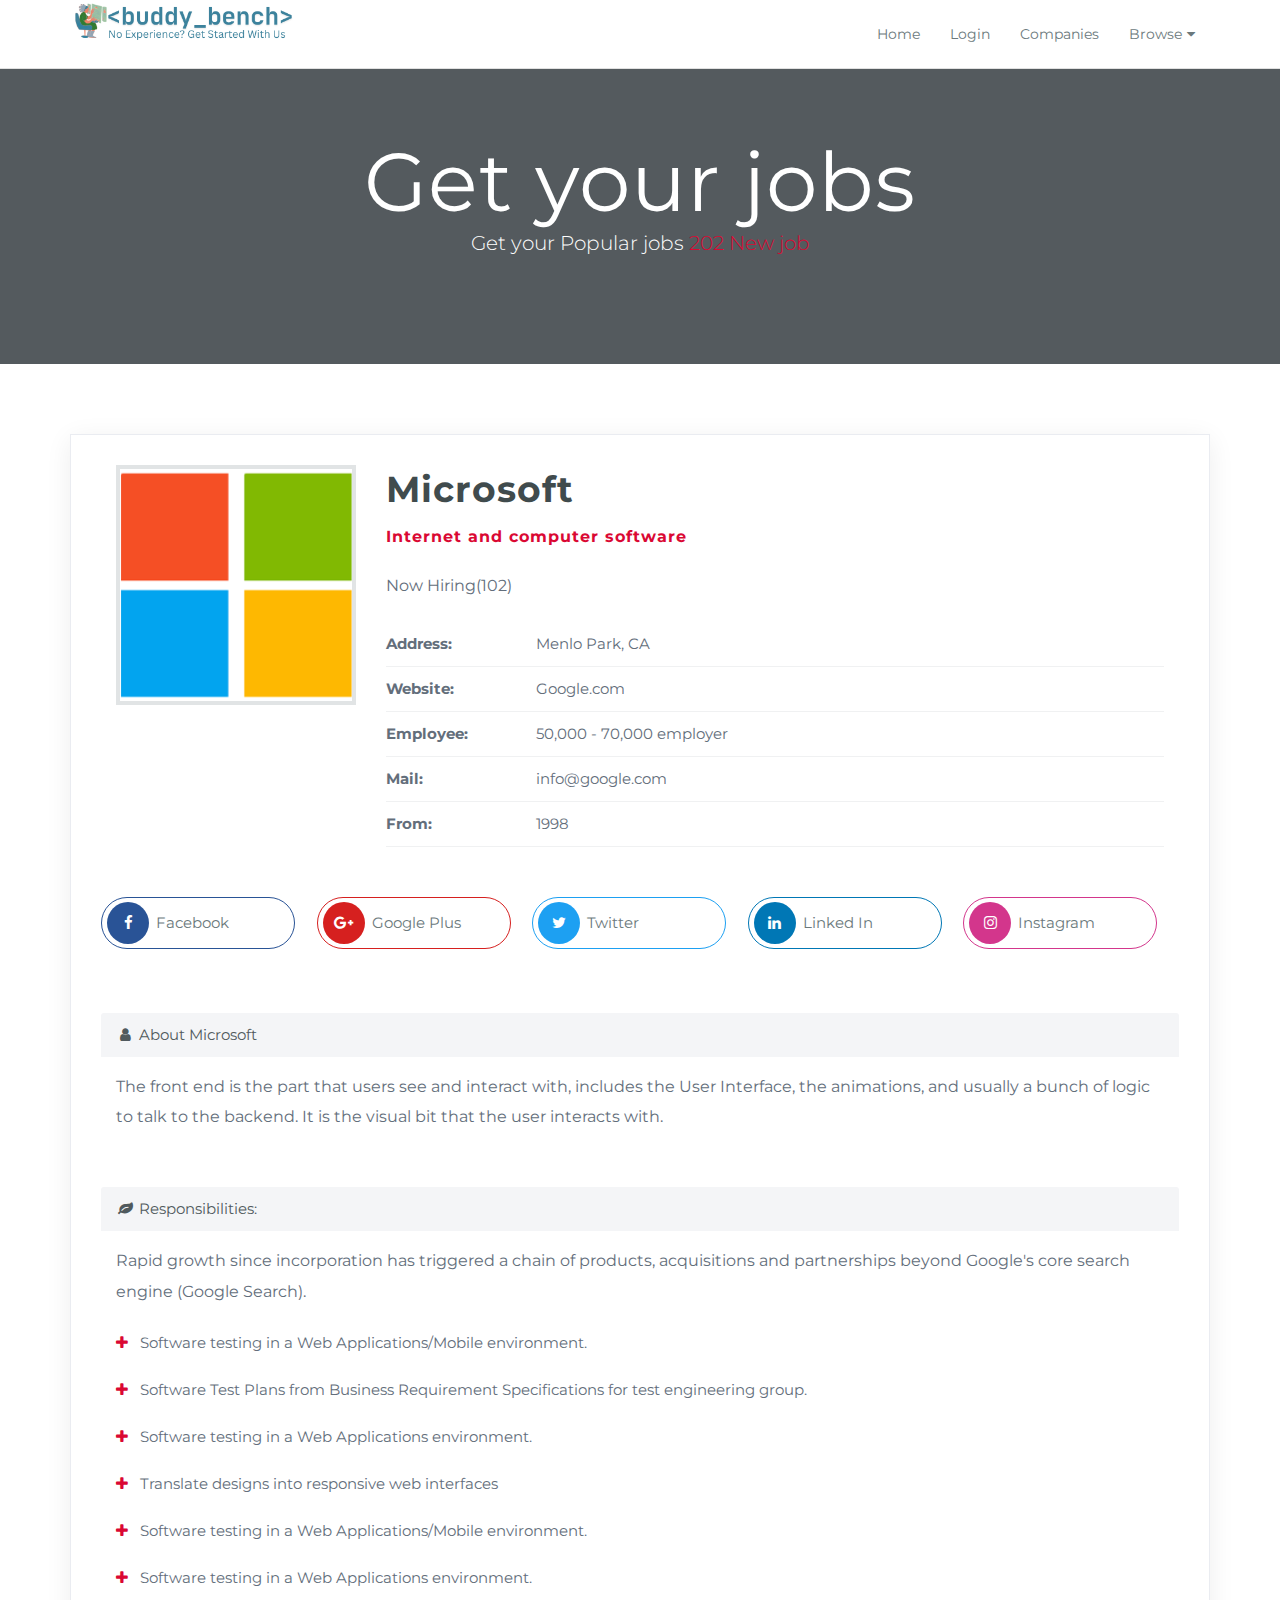
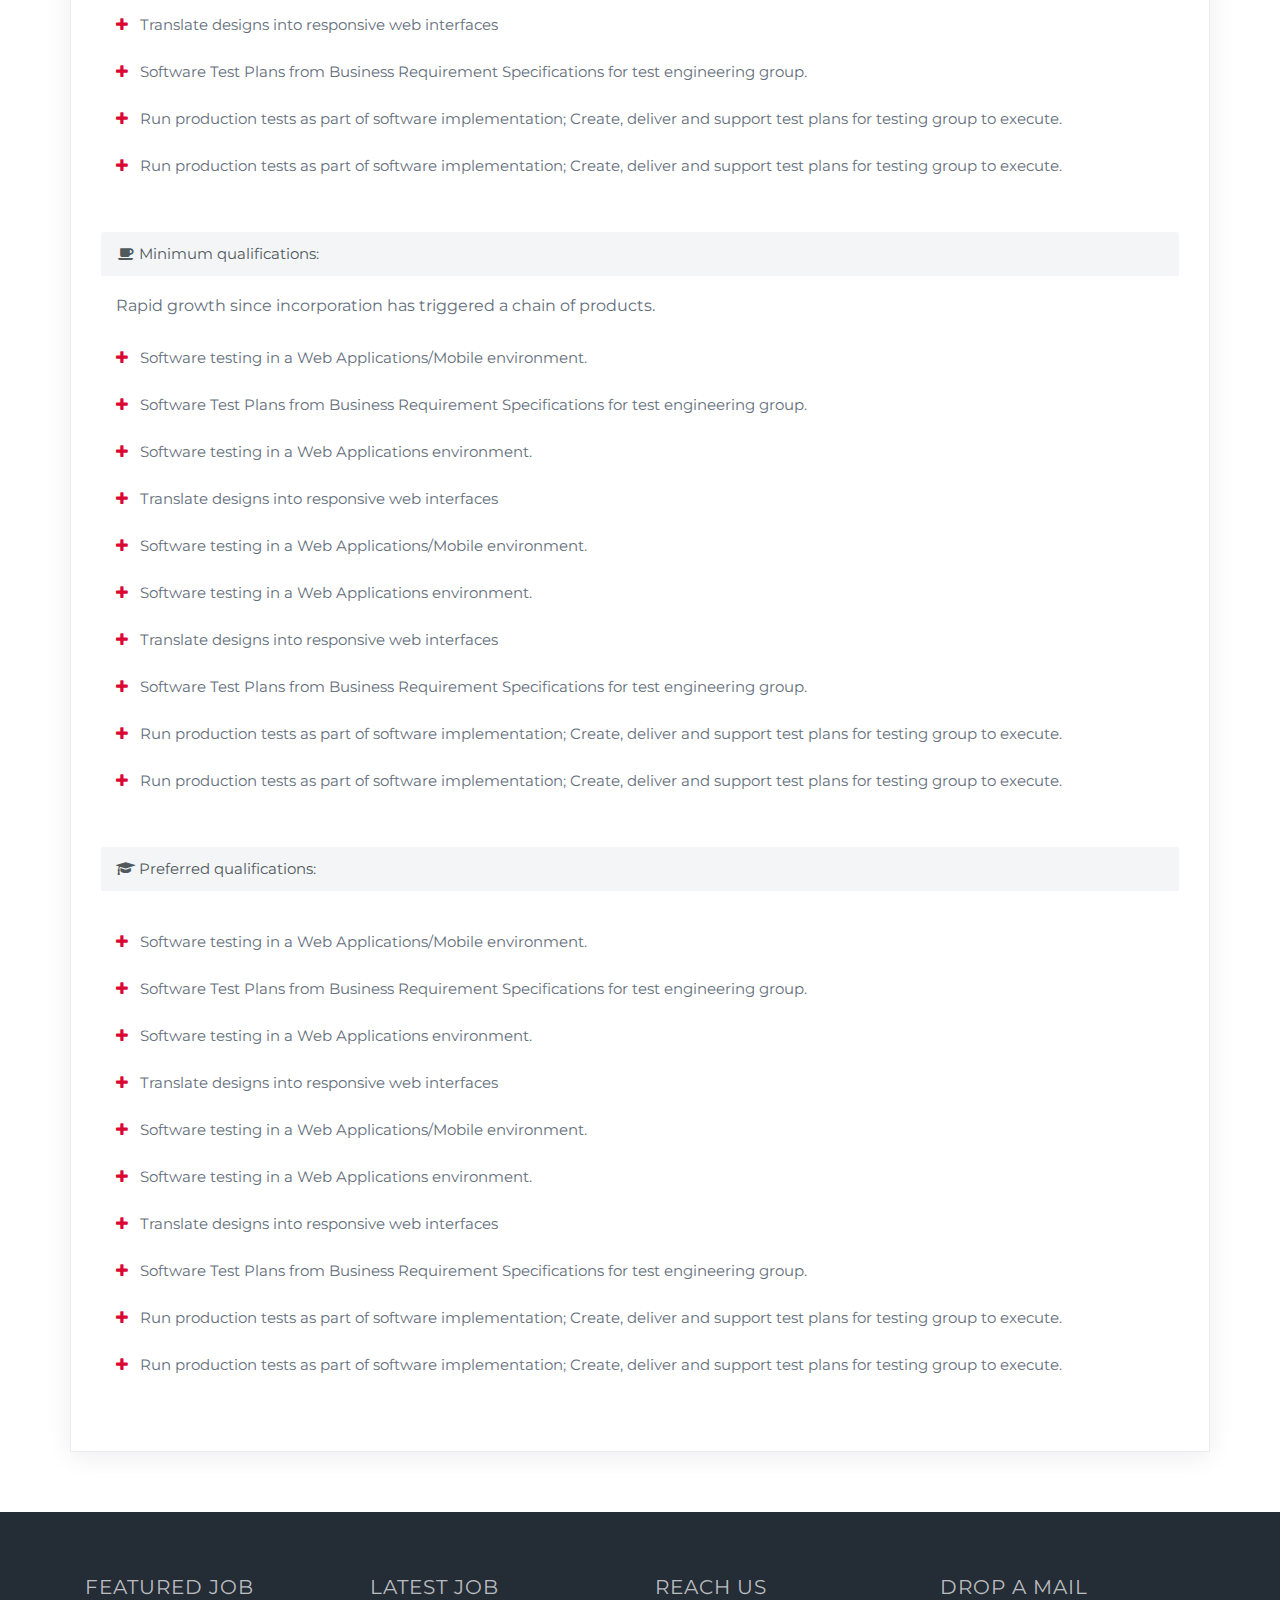
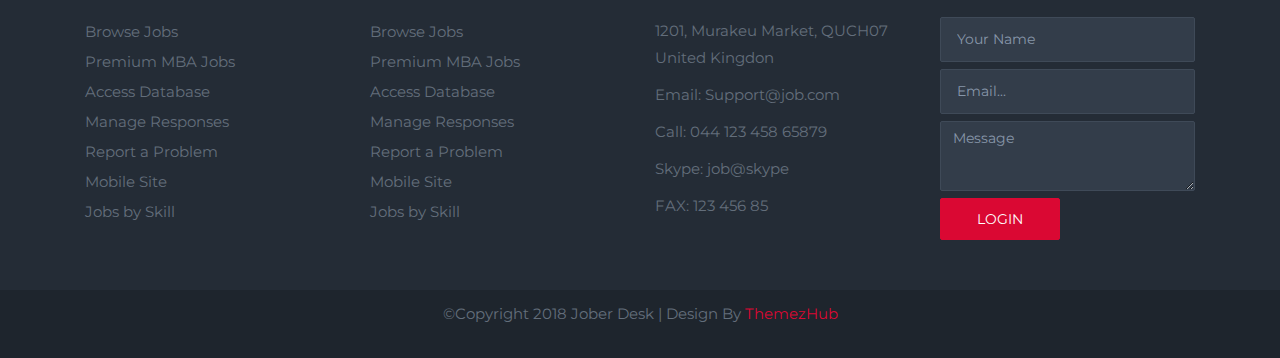
<file: company-detail.html>
<!doctype html>
<html class="no-js" lang="en">
    <head>
        <meta charset="utf-8">
        <meta http-equiv="X-UA-Compatible" content="IE=edge,chrome=1">
        <title>Jober Desk | Responsive Job Portal Template</title>
        <meta name="description" content="">
        <meta name="viewport" content="width=device-width, initial-scale=1">
		
        <!-- All Plugin Css --> 
		<link rel="stylesheet" href="css/plugins.css">
		
		<!-- Style & Common Css --> 
		<link rel="stylesheet" href="css/common.css">
        <link rel="stylesheet" href="css/main.css">

    </head>
	
    <body>

		<!-- Navigation Start  -->
		<nav class="navbar navbar-default navbar-sticky bootsnav">

			<div class="container">      
				<!-- Start Header Navigation -->
				<div class="navbar-header">
					<button type="button" class="navbar-toggle" data-toggle="collapse" data-target="#navbar-menu">
						<i class="fa fa-bars"></i>
					</button>
					<a class="navbar-brand" href="index.html"><img src="img/logo.png" class="logo" alt=""></a>
				</div>
				<!-- End Header Navigation -->

				<!-- Collect the nav links, forms, and other content for toggling -->
				<div class="collapse navbar-collapse" id="navbar-menu">
					<ul class="nav navbar-nav navbar-right" data-in="fadeInDown" data-out="fadeOutUp">
							<li><a href="index.html">Home</a></li> 
							<li><a href="login.html">Login</a></li>
							<li><a href="companies.html">Companies</a></li> 
							<li class="dropdown">
								<a href="#" class="dropdown-toggle" data-toggle="dropdown">Browse</a>
								<ul class="dropdown-menu animated fadeOutUp" style="display: none; opacity: 1;">
									<li class="active"><a href="browse-job.html">Browse Jobs</a></li>
									<li><a href="company-detail.html">Job Detail</a></li>
									<li><a href="resume.html">Resume Detail</a></li>
								</ul>
							</li>
						</ul>
				</div><!-- /.navbar-collapse -->
			</div>   
		</nav>
		<!-- Navigation End  -->
	
    <!-- Main jumbotron for a primary marketing message or call to action -->
	<section class="inner-banner" style="backend:#242c36 url(https://via.placeholder.com/1920x600)no-repeat;">
		<div class="container">
			<div class="caption">
				<h2>Get your jobs</h2>
				<p>Get your Popular jobs <span>202 New job</span></p>
			</div>
		</div>
	</section>


	<section class="profile-detail">
		<div class="container">
			<div class="col-md-12">
				<div class="row">
					<div class="basic-information">
						<div class="col-md-3 col-sm-3">
						 <img src="img/microsoft.png" alt="" class="img-responsive">
						</div>
						<div class="col-md-9 col-sm-9">
							<div class="profile-content">
									<h2>Microsoft<span>Internet and computer software</span></h2>
									<p>Now Hiring(102)</p>
									<ul class="information">
										<li><span>Address:</span>Menlo Park, CA</li>
										<li><span>Website:</span>Google.com</li>
										<li><span>Employee:</span>50,000 - 70,000 employer</li>
										<li><span>Mail:</span>info@google.com</li>
										<li><span>From:</span>1998</li>
									</ul>
								</div>
							</div>
						<ul class="social">
							<li><a href="" class="facebook"><i class="fa fa-facebook"></i>Facebook</a></li>
							<li><a href="" class="google"><i class="fa fa-google-plus"></i>Google Plus</a></li>
							<li><a href="" class="twitter"><i class="fa fa-twitter"></i>Twitter</a></li>
							<li><a href="" class="linkedin"><i class="fa fa-linkedin"></i>Linked In</a></li>
							<li><a href="" class="instagram"><i class="fa fa-instagram"></i>Instagram</a></li>
						</ul>
						<div class="panel panel-default">
							<div class="panel-heading">
								<i class="fa fa-user fa-fw"></i> About Microsoft
							</div>
												<!-- /.panel-heading -->
							<div class="panel-body">
							<p>The front end is the part that users see and interact with, includes the User Interface, the animations, and usually a bunch of logic to talk to the backend. It is the visual bit that the user interacts with.</p>	
							</div>
						</div>
						
						<div class="panel panel-default">
							<div class="panel-heading">
								<i class="fa fa-leaf fa-fw"></i> Responsibilities:
							</div>
												<!-- /.panel-heading -->
							<div class="panel-body">
							<p>Rapid growth since incorporation has triggered a chain of products, acquisitions and partnerships beyond Google's core search engine (Google Search).</p>	
							<ul>
								<li>Software testing in a Web Applications/Mobile environment.</li>
								<li>Software Test Plans from Business Requirement Specifications for test engineering group.</li>
								<li>Software testing in a Web Applications environment.</li>
								<li>Translate designs into responsive web interfaces</li>
								<li>Software testing in a Web Applications/Mobile environment.</li>
								<li>Software testing in a Web Applications environment.</li>
								<li>Translate designs into responsive web interfaces</li>
								<li>Software Test Plans from Business Requirement Specifications for test engineering group.</li>
								<li>Run production tests as part of software implementation; Create, deliver and support test plans for testing group to execute.</li>
								<li>Run production tests as part of software implementation; Create, deliver and support test plans for testing group to execute.</li>
							</ul>
							</div>
						</div>
						
						<div class="panel panel-default">
							<div class="panel-heading">
								<i class="fa fa-coffee fa-fw"></i> Minimum qualifications:
							</div>
												<!-- /.panel-heading -->
							<div class="panel-body">
							<p>Rapid growth since incorporation has triggered a chain of products.</p>	
							<ul>
								<li>Software testing in a Web Applications/Mobile environment.</li>
								<li>Software Test Plans from Business Requirement Specifications for test engineering group.</li>
								<li>Software testing in a Web Applications environment.</li>
								<li>Translate designs into responsive web interfaces</li>
								<li>Software testing in a Web Applications/Mobile environment.</li>
								<li>Software testing in a Web Applications environment.</li>
								<li>Translate designs into responsive web interfaces</li>
								<li>Software Test Plans from Business Requirement Specifications for test engineering group.</li>
								<li>Run production tests as part of software implementation; Create, deliver and support test plans for testing group to execute.</li>
								<li>Run production tests as part of software implementation; Create, deliver and support test plans for testing group to execute.</li>
							</ul>
							</div>
						</div>
						
						<div class="panel panel-default">
							<div class="panel-heading">
								<i class="fa fa-graduation-cap fa-fw"></i> Preferred qualifications:
							</div>
												<!-- /.panel-heading -->
							<div class="panel-body">
							<ul>
								<li>Software testing in a Web Applications/Mobile environment.</li>
								<li>Software Test Plans from Business Requirement Specifications for test engineering group.</li>
								<li>Software testing in a Web Applications environment.</li>
								<li>Translate designs into responsive web interfaces</li>
								<li>Software testing in a Web Applications/Mobile environment.</li>
								<li>Software testing in a Web Applications environment.</li>
								<li>Translate designs into responsive web interfaces</li>
								<li>Software Test Plans from Business Requirement Specifications for test engineering group.</li>
								<li>Run production tests as part of software implementation; Create, deliver and support test plans for testing group to execute.</li>
								<li>Run production tests as part of software implementation; Create, deliver and support test plans for testing group to execute.</li>
							</ul>
							</div>
						</div>
						

					</div>
				</div>
			</div>
		</div>
	</section>

		<!-- footer start -->
		<footer>
			<div class="container">
				<div class="col-md-3 col-sm-6">
					<h4>Featured Job</h4>
					<ul>
						<li><a href="#">Browse Jobs</a></li>
						<li><a href="#">Premium MBA Jobs</a></li>
						<li><a href="#">Access Database</a></li>
						<li><a href="#">Manage Responses</a></li>
						<li><a href="#">Report a Problem</a></li>
						<li><a href="#">Mobile Site</a></li>
						<li><a href="#">Jobs by Skill</a></li>
					</ul>
				</div>
				
				<div class="col-md-3 col-sm-6">
					<h4>Latest Job</h4>
					<ul>
						<li><a href="#">Browse Jobs</a></li>
						<li><a href="#">Premium MBA Jobs</a></li>
						<li><a href="#">Access Database</a></li>
						<li><a href="#">Manage Responses</a></li>
						<li><a href="#">Report a Problem</a></li>
						<li><a href="#">Mobile Site</a></li>
						<li><a href="#">Jobs by Skill</a></li>
					</ul>
				</div>
				
				<div class="col-md-3 col-sm-6">
					<h4>Reach Us</h4>
					<address>
					<ul>
					<li>1201, Murakeu Market, QUCH07<br>
					United Kingdon</li>
					<li>Email: Support@job.com</li>
					<li>Call: 044 123 458 65879</li>
					<li>Skype: job@skype</li>
					<li>FAX: 123 456 85</li>
					</ul>
					</address>
				</div>
				
				<div class="col-md-3 col-sm-6">
					<h4>Drop A Mail</h4>
					<form>
						<input type="text" class="form-control input-lg" placeholder="Your Name">
						<input type="text" class="form-control input-lg" placeholder="Email...">
						<textarea class="form-control" placeholder="Message"></textarea>
						<button type="submit" class="btn btn-primary">Login</button>
					</form>
				</div>
				
				
			</div>
			<div class="copy-right">
			 <p>&copy;Copyright 2018 Jober Desk | Design By <a href="https://themezhub.com/">ThemezHub</a></p>
			</div>
		</footer>
		 
		<script type="text/javascript" src="js/jquery.min.js"></script>
		<script src="js/bootstrap.min.js"></script>
		<script type="text/javascript" src="js/owl.carousel.min.js"></script>
		<script src="js/bootsnav.js"></script>
		<script src="js/main.js"></script>
    </body>
</html>
</file>
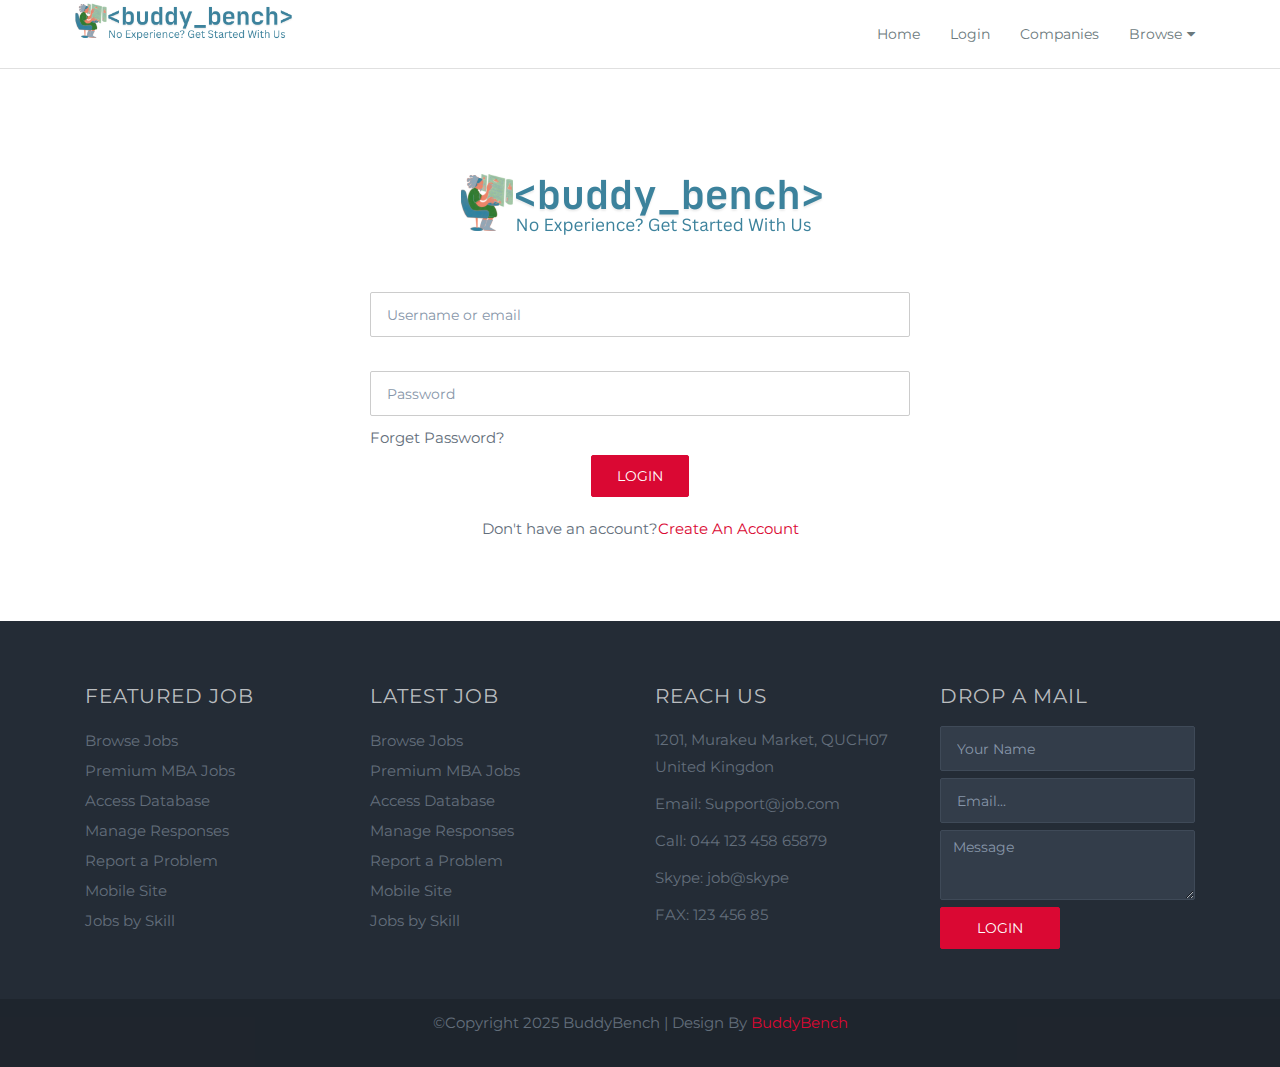
<file: login.html>
<!doctype html>
<html class="no-js" lang="en">
    <head>
        <meta charset="utf-8">
        <meta http-equiv="X-UA-Compatible" content="IE=edge,chrome=1">
        <title>Jober Desk | Responsive Job Portal Template</title>
        <meta name="description" content="">
        <meta name="viewport" content="width=device-width, initial-scale=1">
		
        <!-- All Plugin Css --> 
		<link rel="stylesheet" href="css/plugins.css">
		
		<!-- Style & Common Css --> 
		<link rel="stylesheet" href="css/common.css">
        <link rel="stylesheet" href="css/main.css">

    </head>
	
    <body>
	
		<!-- Navigation Start  -->
		<nav class="navbar navbar-default navbar-sticky bootsnav">

			<div class="container">      
				<!-- Start Header Navigation -->
				<div class="navbar-header">
					<button type="button" class="navbar-toggle" data-toggle="collapse" data-target="#navbar-menu">
						<i class="fa fa-bars"></i>
					</button>
					<a class="navbar-brand" href="index.html"><img src="img/logo.png" class="logo" alt=""></a>
				</div>
				<!-- End Header Navigation -->

				<!-- Collect the nav links, forms, and other content for toggling -->
				<div class="collapse navbar-collapse" id="navbar-menu">
					<ul class="nav navbar-nav navbar-right" data-in="fadeInDown" data-out="fadeOutUp">
							<li><a href="index.html">Home</a></li> 
							<li><a href="login.html">Login</a></li>
							<li><a href="companies.html">Companies</a></li> 
							<li class="dropdown">
								<a href="#" class="dropdown-toggle" data-toggle="dropdown">Browse</a>
								<ul class="dropdown-menu animated fadeOutUp" style="display: none; opacity: 1;">
									<li class="active"><a href="browse-job.html">Browse Jobs</a></li>
									<li><a href="company-detail.html">Job Detail</a></li>
									<li><a href="resume.html">Resume Detail</a></li>
								</ul>
							</li>
						</ul>
				</div><!-- /.navbar-collapse -->
			</div>   
		</nav>
		<!-- Navigation End  -->
		
		<!-- login section start -->
		<section class="login-wrapper">
			<div class="container">
				<div class="col-md-6 col-sm-8 col-md-offset-3 col-sm-offset-2">
					<form>
						<img class="img-responsive" alt="logo" src="img/logo.png">
						<span class="text-danger usernameErr" style="margin-left: -310px;"></span>
						<input type="text" class="form-control input-lg" id="username" maxlength="100" placeholder="Username or email">
						
						<span class="text-danger passwordErr regisValidation"></span> 
						<input type="password" id="password" class="form-control input-lg" maxlength="8" placeholder="Password">
						 
                        <span class="text-danger loginFail"></span>
						<label><a href="">Forget Password?</a></label>
						<button type="button" class="btn btn-primary" onclick="loginUser();">Login</button>
						<p>Don't have an account?<a href="registration.html">Create An Account</a></p>
					</form>
				</div>
			</div>
		</section>
		<!-- login section End -->	
		
		<!-- footer start -->
		<footer>
			<div class="container">
				<div class="col-md-3 col-sm-6">
					<h4>Featured Job</h4>
					<ul>
						<li><a href="#">Browse Jobs</a></li>
						<li><a href="#">Premium MBA Jobs</a></li>
						<li><a href="#">Access Database</a></li>
						<li><a href="#">Manage Responses</a></li>
						<li><a href="#">Report a Problem</a></li>
						<li><a href="#">Mobile Site</a></li>
						<li><a href="#">Jobs by Skill</a></li>
					</ul>
				</div>
				
				<div class="col-md-3 col-sm-6">
					<h4>Latest Job</h4>
					<ul>
						<li><a href="#">Browse Jobs</a></li>
						<li><a href="#">Premium MBA Jobs</a></li>
						<li><a href="#">Access Database</a></li>
						<li><a href="#">Manage Responses</a></li>
						<li><a href="#">Report a Problem</a></li>
						<li><a href="#">Mobile Site</a></li>
						<li><a href="#">Jobs by Skill</a></li>
					</ul>
				</div>
				
				<div class="col-md-3 col-sm-6">
					<h4>Reach Us</h4>
					<address>
					<ul>
					<li>1201, Murakeu Market, QUCH07<br>
					United Kingdon</li>
					<li>Email: Support@job.com</li>
					<li>Call: 044 123 458 65879</li>
					<li>Skype: job@skype</li>
					<li>FAX: 123 456 85</li>
					</ul>
					</address>
				</div>
				
				<div class="col-md-3 col-sm-6">
					<h4>Drop A Mail</h4>
					<form>
						<input type="text" class="form-control input-lg" placeholder="Your Name">
						<input type="text" class="form-control input-lg" placeholder="Email...">
						<textarea class="form-control" placeholder="Message"></textarea>
						<button type="button" class="btn btn-primary">Login</button>
					</form>
				</div>
				
				
			</div>
			<div class="copy-right">
			 <p>&copy;Copyright 2025 BuddyBench | Design By <a href="#">BuddyBench</a></p>
			</div>
		</footer>
		 
		<script type="text/javascript" src="js/jquery.min.js"></script>
		<script src="js/bootstrap.min.js"></script>
		<script type="text/javascript" src="js/owl.carousel.min.js"></script>
		<script src="js/bootsnav.js"></script>
		<script src="js/main.js"></script>
		<script src="js/login.js"></script> 

    </body>
</html>
</file>
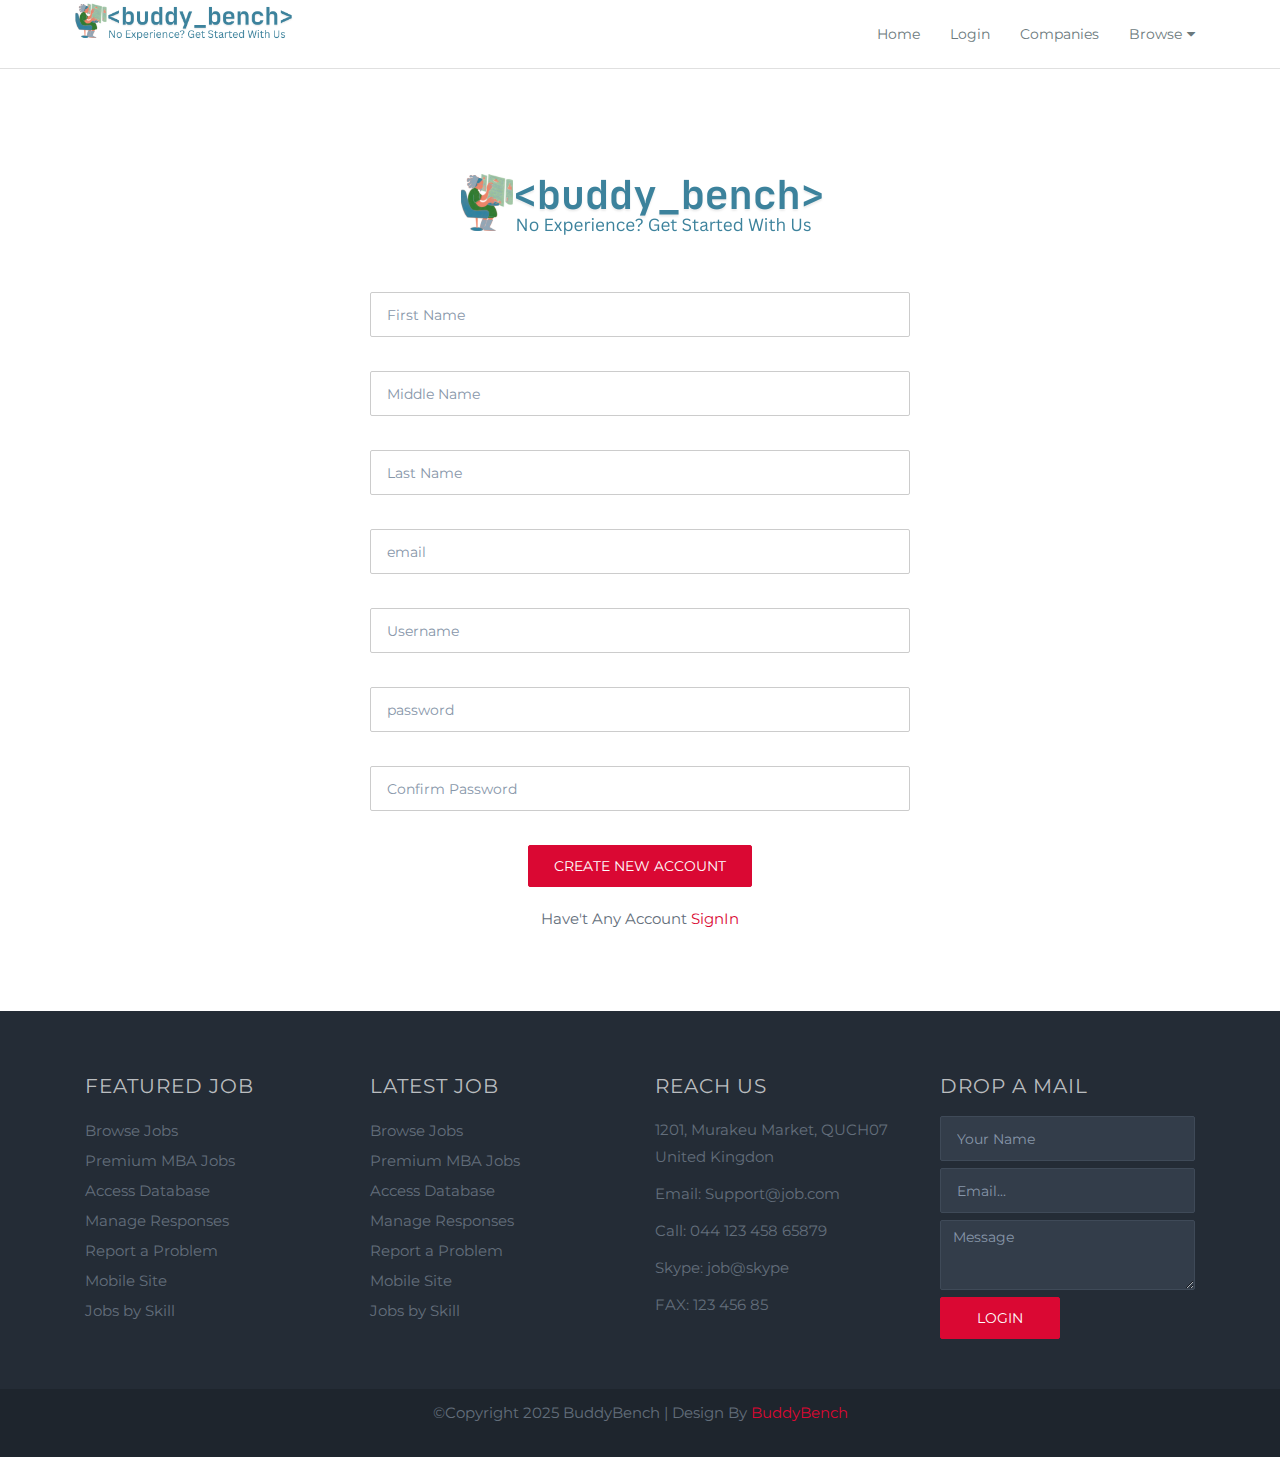
<file: registration.html>
<!doctype html>
<html class="no-js" lang="en">
    <head>
        <meta charset="utf-8">
        <meta http-equiv="X-UA-Compatible" content="IE=edge,chrome=1">
        <title>BuddyBench</title>
        <meta name="description" content="">
        <meta name="viewport" content="width=device-width, initial-scale=1">
		
        <!-- All Plugin Css --> 
		<link rel="stylesheet" href="css/plugins.css">
		
		<!-- Style & Common Css --> 
		<link rel="stylesheet" href="css/common.css">
        <link rel="stylesheet" href="css/main.css">

    </head>
	
    <body>
	
		<!-- Navigation Start  -->
		<nav class="navbar navbar-default navbar-sticky bootsnav">

			<div class="container">      
				<!-- Start Header Navigation -->
				<div class="navbar-header">
					<button type="button" class="navbar-toggle" data-toggle="collapse" data-target="#navbar-menu">
						<i class="fa fa-bars"></i>
					</button>
					<a class="navbar-brand" href="index.html"><img src="img/logo.png" class="logo" alt=""></a>
				</div>
				<!-- End Header Navigation -->

				<!-- Collect the nav links, forms, and other content for toggling -->
				<div class="collapse navbar-collapse" id="navbar-menu">
					<ul class="nav navbar-nav navbar-right" data-in="fadeInDown" data-out="fadeOutUp">
							<li><a href="index.html">Home</a></li> 
							<li><a href="login.html">Login</a></li>
							<li><a href="companies.html">Companies</a></li> 
							<li class="dropdown">
								<a href="#" class="dropdown-toggle" data-toggle="dropdown">Browse</a>
								<ul class="dropdown-menu animated fadeOutUp" style="display: none; opacity: 1;">
									<li class="active"><a href="browse-job.html">Browse Jobs</a></li>
									<li><a href="company-detail.html">Job Detail</a></li>
									<li><a href="resume.html">Resume Detail</a></li>
								</ul>
							</li>
						</ul>
				</div><!-- /.navbar-collapse -->
			</div>   
		</nav>
		<!-- Navigation End  -->
		
		<!-- login section start -->
		<section class="login-wrapper">
			<div class="container">
				<div class="col-md-6 col-sm-8 col-md-offset-3 col-sm-offset-2">
					<form>
						<img class="img-responsive" alt="logo" src="img/logo.png">
						<span class="text-danger firstNameErr regisValidation"></span>
						<input type="text" id="firstName" maxlength="15" class="form-control input-lg firstName" placeholder="First Name ">
						<span class="text-danger  regisValidation"></span>
						<input type="text" id="middleName" maxlength="15" class="form-control input-lg" placeholder="Middle Name">
						<span class="text-danger lastNameErr regisValidation"></span>
						<input type="text" id="lastName" maxlength="15" class="form-control input-lg" placeholder="Last Name">
						<span class="text-danger emailErr regisValidation"></span>
						<input type="email" id="email" maxlength="100" class="form-control input-lg" placeholder="email">
						<span class="text-danger usernameErr regisValidation"></span>
						<input type="text" id ="username" maxlength="8" class="form-control input-lg" placeholder="Username">
						<span class="text-danger passwordErr regisValidation"></span>
						<input type="Password" id="password" maxlength="8" class="form-control input-lg" placeholder="password">
						<span class="text-danger confirmpwdErr regisValidationPwd pwdmismatchErr"></span>
						<input type="password" id="confirmpwd" maxlength="8" class="form-control input-lg" placeholder="Confirm Password">
						<span class="success text-success regisValidationPwd"></span><br>
						<button type="button" class="btn btn-primary" onclick="signUp();">Create New Account</button>
						<p>Have't Any Account <a href="login.html">SignIn</a></p>
					</form>
				</div>
			</div>
		</section>
		<!-- login section End -->	
		
		<!-- footer start -->
		<footer>
			<div class="container">
				<div class="col-md-3 col-sm-6">
					<h4>Featured Job</h4>
					<ul>
						<li><a href="#">Browse Jobs</a></li>
						<li><a href="#">Premium MBA Jobs</a></li>
						<li><a href="#">Access Database</a></li>
						<li><a href="#">Manage Responses</a></li>
						<li><a href="#">Report a Problem</a></li>
						<li><a href="#">Mobile Site</a></li>
						<li><a href="#">Jobs by Skill</a></li>
					</ul>
				</div>
				
				<div class="col-md-3 col-sm-6">
					<h4>Latest Job</h4>
					<ul>
						<li><a href="#">Browse Jobs</a></li>
						<li><a href="#">Premium MBA Jobs</a></li>
						<li><a href="#">Access Database</a></li>
						<li><a href="#">Manage Responses</a></li>
						<li><a href="#">Report a Problem</a></li>
						<li><a href="#">Mobile Site</a></li>
						<li><a href="#">Jobs by Skill</a></li>
					</ul>
				</div>
				
				<div class="col-md-3 col-sm-6">
					<h4>Reach Us</h4>
					<address>
					<ul>
					<li>1201, Murakeu Market, QUCH07<br>
					United Kingdon</li>
					<li>Email: Support@job.com</li>
					<li>Call: 044 123 458 65879</li>
					<li>Skype: job@skype</li>
					<li>FAX: 123 456 85</li>
					</ul>
					</address>
				</div>
				
				<div class="col-md-3 col-sm-6">
					<h4>Drop A Mail</h4>
					<form>
						<input type="text" class="form-control input-lg" placeholder="Your Name">
						<input type="text" class="form-control input-lg" placeholder="Email...">
						<textarea class="form-control" placeholder="Message"></textarea>
						<button type="submit" class="btn btn-primary">Login</button>
					</form>
				</div>
				
				
			</div>
			<div class="copy-right">
			 <p>&copy;Copyright 2025 BuddyBench | Design By <a href="#">BuddyBench</a></p>
			</div>
		</footer>
		 
		<script type="text/javascript" src="js/jquery.min.js"></script>
		<script src="js/bootstrap.min.js"></script>
		<script type="text/javascript" src="js/owl.carousel.min.js"></script>
		<script src="js/bootsnav.js"></script>
		<script src="js/main.js"></script>
		<script src="js/registration.js"></script>
    </body>
</html>
</file>
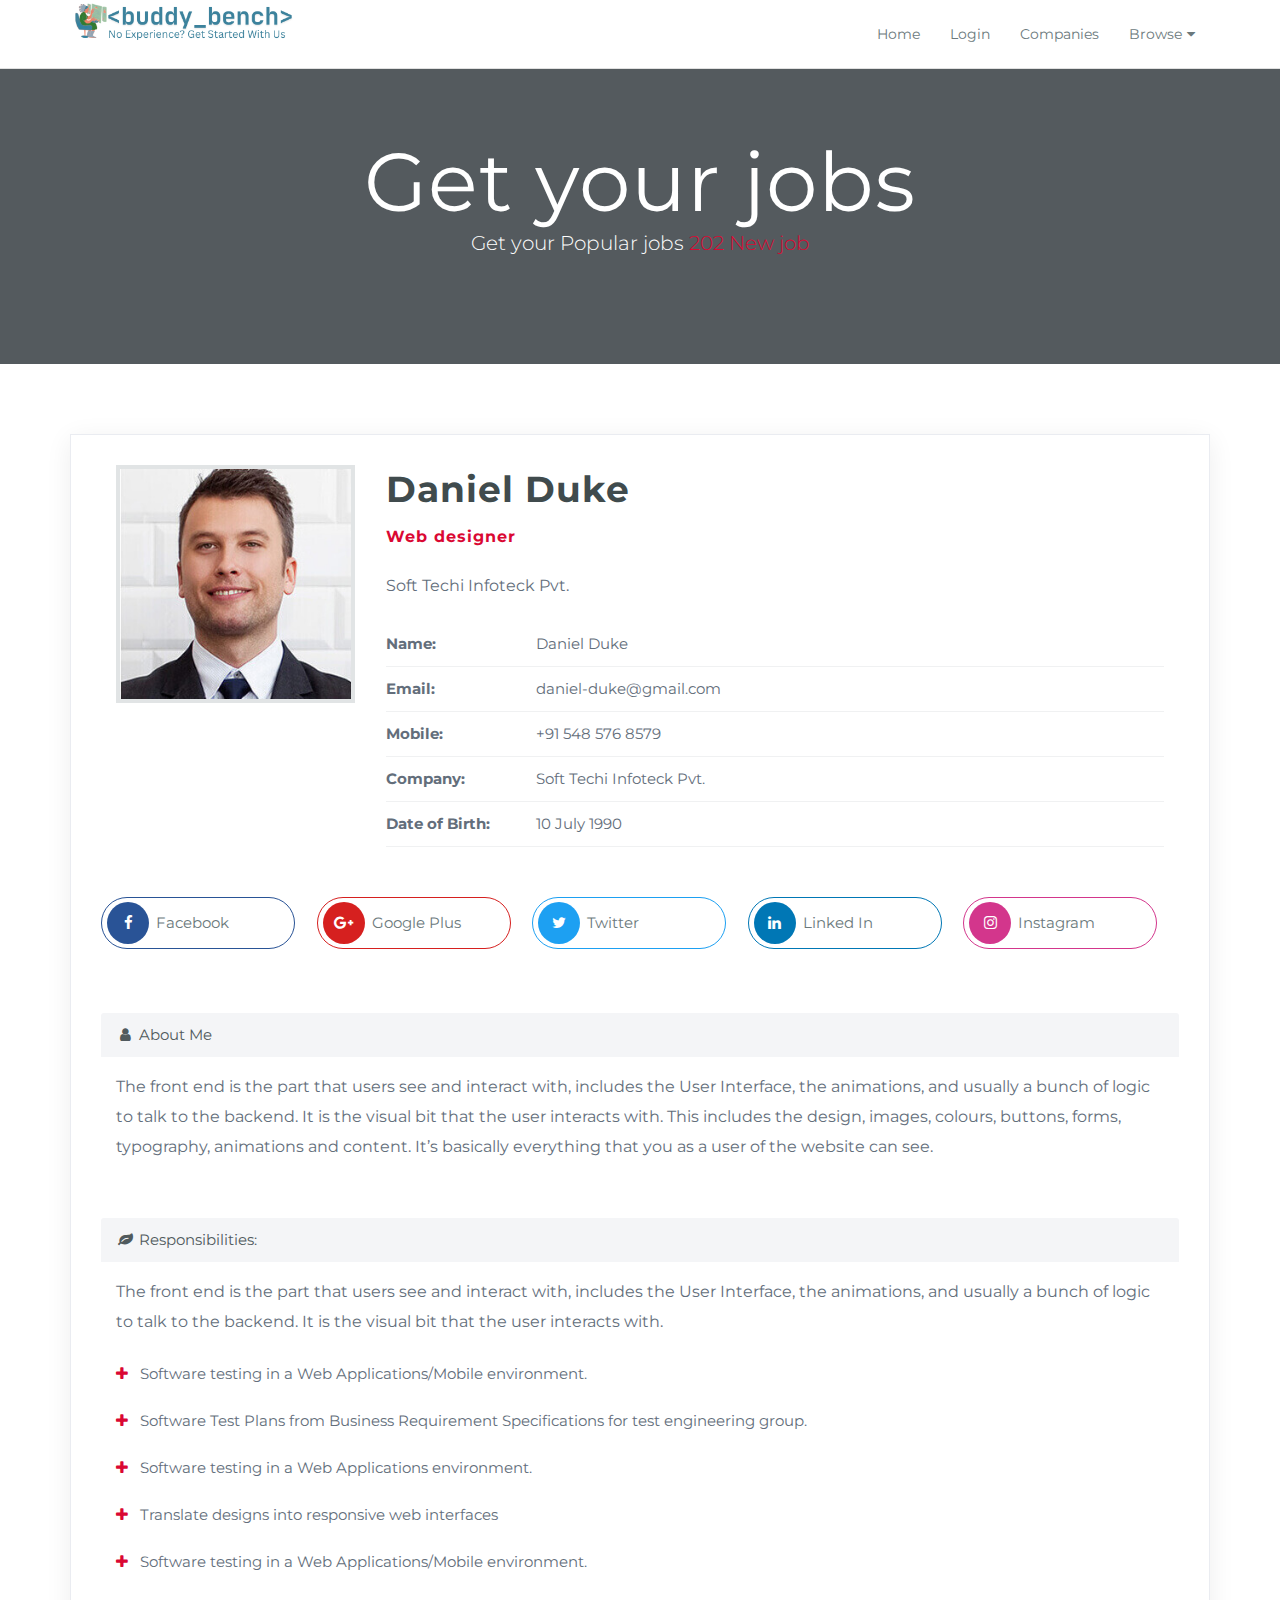
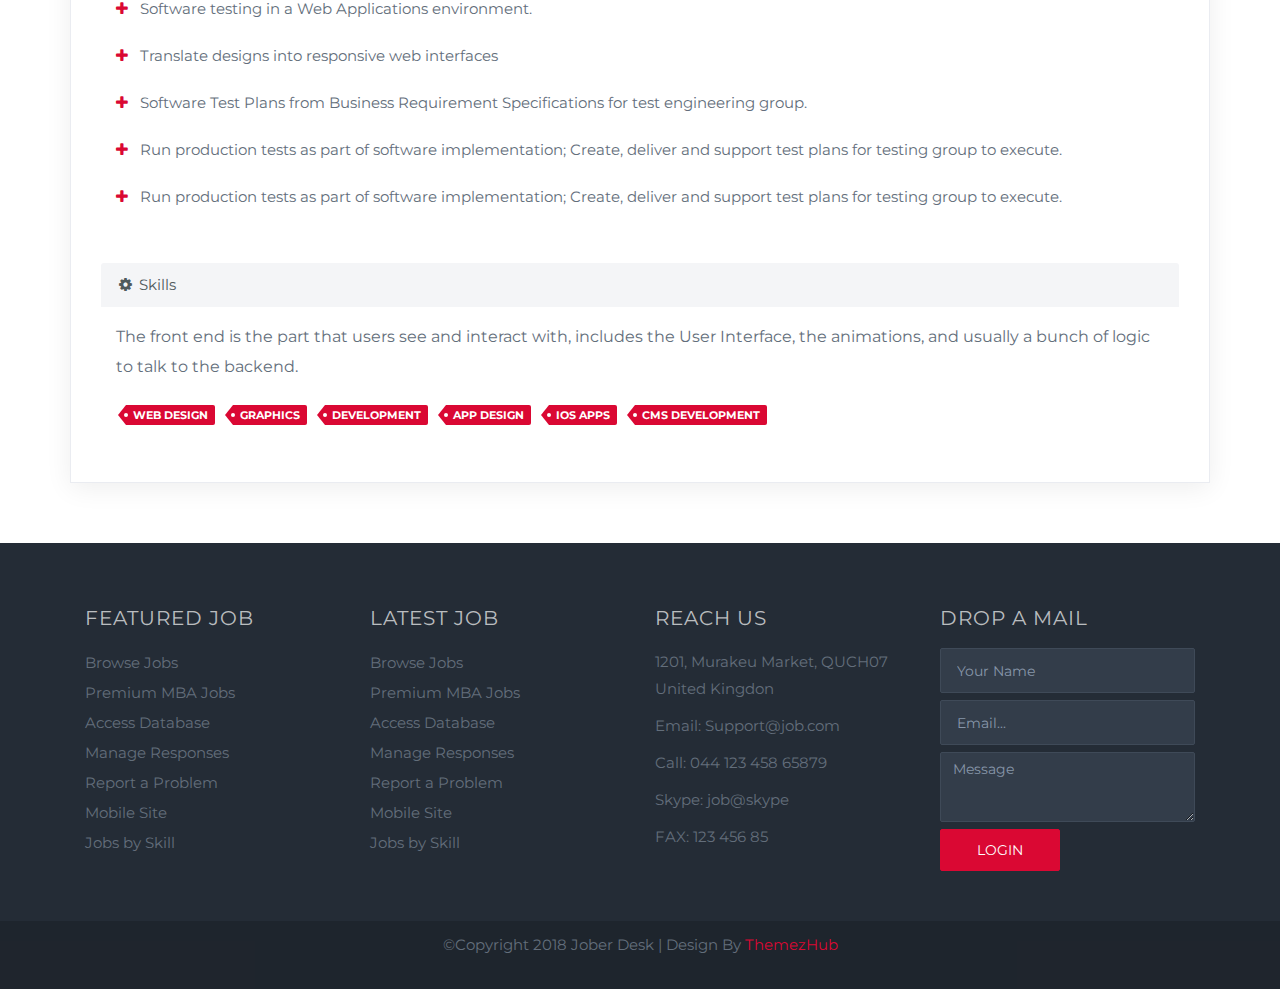
<file: resume.html>
<!doctype html>
<html class="no-js" lang="en">
    <head>
        <meta charset="utf-8">
        <meta http-equiv="X-UA-Compatible" content="IE=edge,chrome=1">
        <title>Jober Desk | Responsive Job Portal Template</title>
        <meta name="description" content="">
        <meta name="viewport" content="width=device-width, initial-scale=1">
		
        <!-- All Plugin Css --> 
		<link rel="stylesheet" href="css/plugins.css">
		
		<!-- Style & Common Css --> 
		<link rel="stylesheet" href="css/common.css">
        <link rel="stylesheet" href="css/main.css">

    </head>
	
    <body>

		<!-- Navigation Start  -->
		<nav class="navbar navbar-default navbar-sticky bootsnav">

			<div class="container">      
				<!-- Start Header Navigation -->
				<div class="navbar-header">
					<button type="button" class="navbar-toggle" data-toggle="collapse" data-target="#navbar-menu">
						<i class="fa fa-bars"></i>
					</button>
					<a class="navbar-brand" href="index.html"><img src="img/logo.png" class="logo" alt=""></a>
				</div>
				<!-- End Header Navigation -->

				<!-- Collect the nav links, forms, and other content for toggling -->
				<div class="collapse navbar-collapse" id="navbar-menu">
					<ul class="nav navbar-nav navbar-right" data-in="fadeInDown" data-out="fadeOutUp">
							<li><a href="index.html">Home</a></li> 
							<li><a href="login.html">Login</a></li>
							<li><a href="companies.html">Companies</a></li> 
							<li class="dropdown">
								<a href="#" class="dropdown-toggle" data-toggle="dropdown">Browse</a>
								<ul class="dropdown-menu animated fadeOutUp" style="display: none; opacity: 1;">
									<li class="active"><a href="browse-job.html">Browse Jobs</a></li>
									<li><a href="company-detail.html">Job Detail</a></li>
									<li><a href="resume.html">Resume Detail</a></li>
								</ul>
							</li>
						</ul>
				</div><!-- /.navbar-collapse -->
			</div>   
		</nav>
		<!-- Navigation End  -->

		<!-- Main jumbotron for a primary marketing message or call to action -->
		<section class="inner-banner" style="backend:#242c36 url(https://via.placeholder.com/1920x600)no-repeat;">
			<div class="container">
				<div class="caption">
					<h2>Get your jobs</h2>
					<p>Get your Popular jobs <span>202 New job</span></p>
				</div>
			</div>
		</section>


		<section class="profile-detail">
			<div class="container">
				<div class="col-md-12">
					<div class="row">
						<div class="basic-information">
							<div class="col-md-3 col-sm-3">
							 <img src="img/user.jpg" alt="" class="img-responsive">
							</div>
							<div class="col-md-9 col-sm-9">
								<div class="profile-content">
										<h2>Daniel Duke<span>Web designer</span></h2>
										<p>Soft Techi Infoteck Pvt.</p>
										<ul class="information">
											<li><span>Name:</span>Daniel Duke</li>
											<li><span>Email:</span>daniel-duke@gmail.com</li>
											<li><span>Mobile:</span>+91 548 576 8579</li>
											<li><span>Company:</span>Soft Techi Infoteck Pvt.</li>
											<li><span>Date of Birth:</span>10 July 1990</li>
										</ul>
									</div>
								</div>
							<ul class="social">
								<li><a href="" class="facebook"><i class="fa fa-facebook"></i>Facebook</a></li>
								<li><a href="" class="google"><i class="fa fa-google-plus"></i>Google Plus</a></li>
								<li><a href="" class="twitter"><i class="fa fa-twitter"></i>Twitter</a></li>
								<li><a href="" class="linkedin"><i class="fa fa-linkedin"></i>Linked In</a></li>
								<li><a href="" class="instagram"><i class="fa fa-instagram"></i>Instagram</a></li>
							</ul>
							<div class="panel panel-default">
								<div class="panel-heading">
									<i class="fa fa-user fa-fw"></i> About Me
								</div>
													<!-- /.panel-heading -->
								<div class="panel-body">
								<p>The front end is the part that users see and interact with, includes the User Interface, the animations, and usually a bunch of logic to talk to the backend. It is the visual bit that the user interacts with. This includes the design, images, colours, buttons, forms, typography, animations and content. It’s basically everything that you as a user of the website can see.</p>	
								</div>
							</div>
							
							<div class="panel panel-default">
								<div class="panel-heading">
									<i class="fa fa-leaf fa-fw"></i> Responsibilities:
								</div>
													<!-- /.panel-heading -->
								<div class="panel-body">
								<p>The front end is the part that users see and interact with, includes the User Interface, the animations, and usually a bunch of logic to talk to the backend. It is the visual bit that the user interacts with.</p>	
								<ul>
									<li>Software testing in a Web Applications/Mobile environment.</li>
									<li>Software Test Plans from Business Requirement Specifications for test engineering group.</li>
									<li>Software testing in a Web Applications environment.</li>
									<li>Translate designs into responsive web interfaces</li>
									<li>Software testing in a Web Applications/Mobile environment.</li>
									<li>Software testing in a Web Applications environment.</li>
									<li>Translate designs into responsive web interfaces</li>
									<li>Software Test Plans from Business Requirement Specifications for test engineering group.</li>
									<li>Run production tests as part of software implementation; Create, deliver and support test plans for testing group to execute.</li>
									<li>Run production tests as part of software implementation; Create, deliver and support test plans for testing group to execute.</li>
								</ul>
								</div>
							</div>
							
							<div class="panel panel-default">
								<div class="panel-heading">
									<i class="fa fa-cog fa-fw"></i> Skills
								</div>
													<!-- /.panel-heading -->
								<div class="panel-body">
								<p>The front end is the part that users see and interact with, includes the User Interface, the animations, and usually a bunch of logic to talk to the backend.</p>	
								<span class="service-tag">Web Design</span>
								<span class="service-tag">Graphics</span>
								<span class="service-tag">Development</span>
								<span class="service-tag">App design</span>
								<span class="service-tag">IOS Apps</span>
								<span class="service-tag">CMS Development</span>
								</div>
							</div>
						</div>
					</div>
				</div>
			</div>
		</section>

		<!-- footer start -->
		<footer>
			<div class="container">
				<div class="col-md-3 col-sm-6">
					<h4>Featured Job</h4>
					<ul>
						<li><a href="#">Browse Jobs</a></li>
						<li><a href="#">Premium MBA Jobs</a></li>
						<li><a href="#">Access Database</a></li>
						<li><a href="#">Manage Responses</a></li>
						<li><a href="#">Report a Problem</a></li>
						<li><a href="#">Mobile Site</a></li>
						<li><a href="#">Jobs by Skill</a></li>
					</ul>
				</div>
				
				<div class="col-md-3 col-sm-6">
					<h4>Latest Job</h4>
					<ul>
						<li><a href="#">Browse Jobs</a></li>
						<li><a href="#">Premium MBA Jobs</a></li>
						<li><a href="#">Access Database</a></li>
						<li><a href="#">Manage Responses</a></li>
						<li><a href="#">Report a Problem</a></li>
						<li><a href="#">Mobile Site</a></li>
						<li><a href="#">Jobs by Skill</a></li>
					</ul>
				</div>
				
				<div class="col-md-3 col-sm-6">
					<h4>Reach Us</h4>
					<address>
					<ul>
					<li>1201, Murakeu Market, QUCH07<br>
					United Kingdon</li>
					<li>Email: Support@job.com</li>
					<li>Call: 044 123 458 65879</li>
					<li>Skype: job@skype</li>
					<li>FAX: 123 456 85</li>
					</ul>
					</address>
				</div>
				
				<div class="col-md-3 col-sm-6">
					<h4>Drop A Mail</h4>
					<form>
						<input type="text" class="form-control input-lg" placeholder="Your Name">
						<input type="text" class="form-control input-lg" placeholder="Email...">
						<textarea class="form-control" placeholder="Message"></textarea>
						<button type="submit" class="btn btn-primary">Login</button>
					</form>
				</div>
				
				
			</div>
			<div class="copy-right">
			 <p>&copy;Copyright 2018 Jober Desk | Design By <a href="https://themezhub.com/">ThemezHub</a></p>
			</div>
		</footer>
		 
		<script type="text/javascript" src="js/jquery.min.js"></script>
		<script src="js/bootstrap.min.js"></script>
		<script type="text/javascript" src="js/owl.carousel.min.js"></script>
		<script src="js/bootsnav.js"></script>
		<script src="js/main.js"></script>
    </body>
</html>
</file>
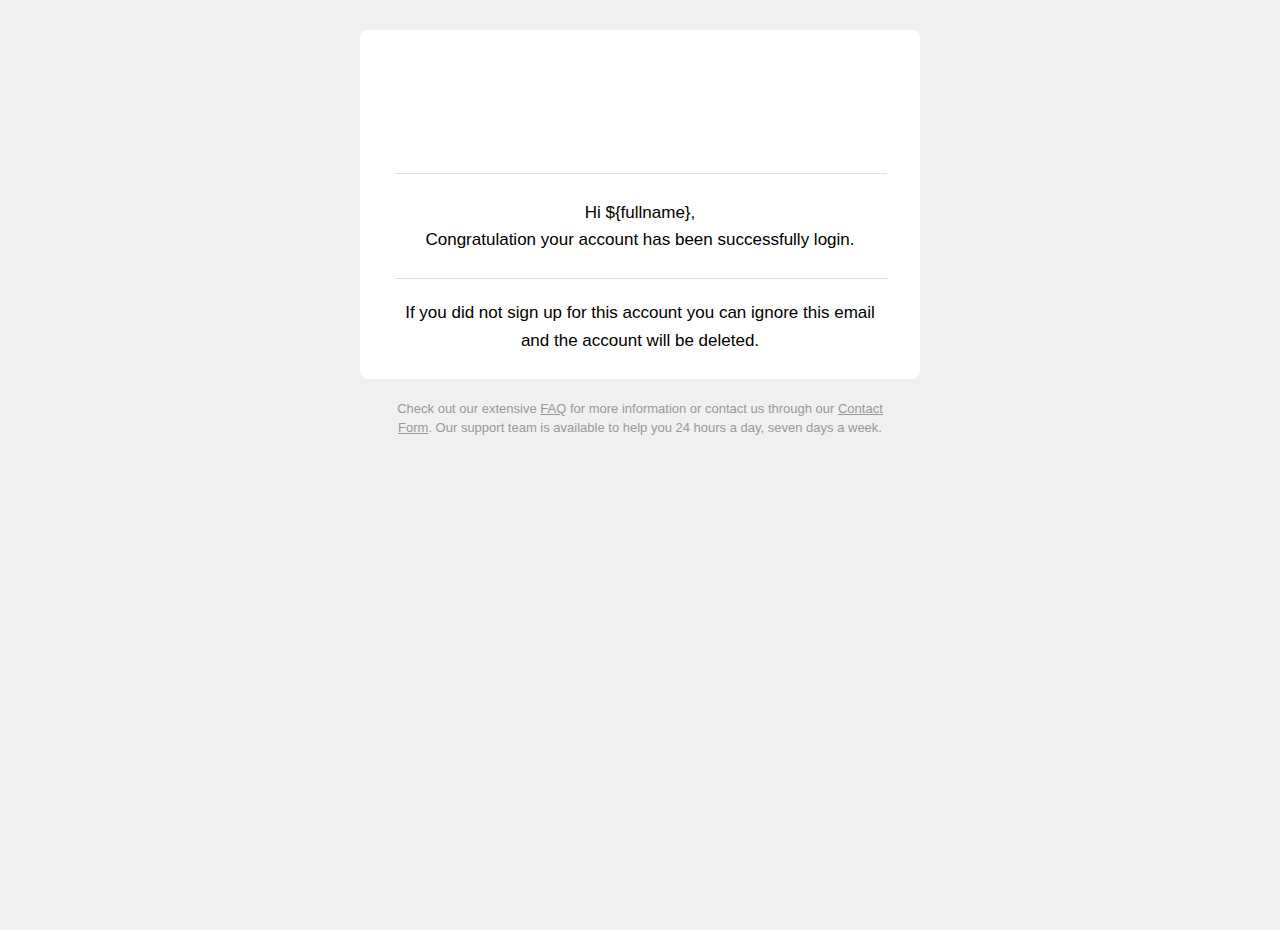
<file: js/loginTem.html>
<html xmlns="http://www.w3.org/1999/xhtml">

<head>
  <meta http-equiv="content-type" content="text/html; charset=utf-8">
  <meta name="viewport" content="width=device-width, initial-scale=1.0;">
  <meta name="format-detection" content="telephone=no" />

  <style>
    /* Reset styles */
    body {
      margin: 0;
      padding: 0;
      min-width: 100%;
      width: 100% !important;
      height: 100% !important;
    }

    body,
    table,
    td,
    div,
    p,
    a {
      -webkit-font-smoothing: antialiased;
      text-size-adjust: 100%;
      -ms-text-size-adjust: 100%;
      -webkit-text-size-adjust: 100%;
      line-height: 100%;
    }

    table,
    td {
      mso-table-lspace: 0pt;
      mso-table-rspace: 0pt;
      border-collapse: collapse !important;
      border-spacing: 0;
    }

    img {
      border: 0;
      line-height: 100%;
      outline: none;
      text-decoration: none;
      -ms-interpolation-mode: bicubic;
    }

    #outlook a {
      padding: 0;
    }

    .ReadMsgBody {
      width: 100%;
    }

    .ExternalClass {
      width: 100%;
    }

    .ExternalClass,
    .ExternalClass p,
    .ExternalClass span,
    .ExternalClass font,
    .ExternalClass td,
    .ExternalClass div {
      line-height: 100%;
    }
   .logo{
    background-image: url('http://dreamsathi.in/assets/images/logo-white-2.png');
    background-repeat: no-repeat;
    height: 118px;
   }
    @media all and (min-width: 560px) {
      body {
        margin-top: 30px;
      }
    }
    
    /* Rounded corners */
    @media all and (min-width: 560px) {
      .container {
        border-radius: 8px;
        -webkit-border-radius: 8px;
        -moz-border-radius: 8px;
        -khtml-border-radius: 8px;
      }
    }
    /* Links */
    a,
    a:hover {
      color: #127DB3;
    }

    .footer a,
    .footer a:hover {
      color: #999999;
    }
  </style>

  <!-- MESSAGE SUBJECT -->
  <title>Confirm email template</title>

</head>

<!-- BODY -->
<body topmargin="0" rightmargin="0" bottommargin="0" leftmargin="0" marginwidth="0" marginheight="0" width="100%" style="border-collapse: collapse; border-spacing: 0;  padding: 0; width: 100%; height: 100%; -webkit-font-smoothing: antialiased; text-size-adjust: 100%; -ms-text-size-adjust: 100%; -webkit-text-size-adjust: 100%; line-height: 100%;
  background-color: #F0F0F0;
  color: #000000;" bgcolor="#F0F0F0" text="#000000">
  <table width="100%" align="center" border="0" cellpadding="0" cellspacing="0" style="border-collapse: collapse; border-spacing: 0; margin: 0; padding: 0; width: 100%;" class="background">
    <tr>
      <td align="center" valign="top" style="border-collapse: collapse; border-spacing: 0; margin: 0; padding: 0;" bgcolor="#F0F0F0">
        <table border="0" cellpadding="0" cellspacing="0" align="center" bgcolor="#FFFFFF" width="560" style="border-collapse: collapse; border-spacing: 0; padding: 0; width: inherit;
  max-width: 560px;" class="container">
          <tr>
            <td align="center" valign="top" style="border-collapse: collapse; border-spacing: 0; margin: 0; padding: 0; padding-left: 6.25%; padding-right: 6.25%; width: 60.5%; font-weight: bold; line-height: 130%;
      padding-top: 25px;
      color: #000000;
      font-family: sans-serif;" class="header logo">
              <!-- <img border="0" vspace="0" hspace="0" src="https://dreamsathi.in/assets/images/logo-white-2.png" width="200" height="58" alt="TheLearningHub" title="The Learning Hub" /> -->
            </td>
          </tr>
          <tr>
            <td align="center" valign="top" style="border-collapse: collapse; border-spacing: 0; margin: 0; padding: 0; padding-left: 6.25%; padding-right: 6.25%; width: 87.5%;
      padding-top: 25px;" class="line">
              <hr color="#E0E0E0" align="center" width="100%" size="1" noshade style="margin: 0; padding: 0;" />
            </td>
          </tr>
          <tr>
            <td align="center" valign="top" style="border-collapse: collapse; border-spacing: 0; margin: 0; padding: 0; padding-left: 6.25%; padding-right: 6.25%; width: 87.5%; font-size: 17px; font-weight: 400; line-height: 160%;
      padding-top: 25px; 
      color: #000000;
      font-family: sans-serif;" class="paragraph">
              Hi ${fullname},<br> Congratulation your account has been successfully login.
            </td>
          </tr>
         
          <tr>
            <td align="center" valign="top" style="border-collapse: collapse; border-spacing: 0; margin: 0; padding: 0; padding-left: 6.25%; padding-right: 6.25%; width: 87.5%;
      padding-top: 25px;" class="line">
              <hr color="#E0E0E0" align="center" width="100%" size="1" noshade style="margin: 0; padding: 0;" />
            </td>
          </tr>
          <tr>
            <td align="center" valign="top" style="border-collapse: collapse; border-spacing: 0; margin: 0; padding: 0; padding-left: 6.25%; padding-right: 6.25%; width: 87.5%; font-size: 17px; font-weight: 400; line-height: 160%;
      padding-top: 20px;
      padding-bottom: 25px;
      color: #000000;
      font-family: sans-serif;" class="paragraph">
              If you did not sign up for this account you can ignore this email and the account will be deleted.
            </td>
          </tr>
        </table>
        <table border="0" cellpadding="0" cellspacing="0" align="center" width="560" style="border-collapse: collapse; border-spacing: 0; padding: 0; width: inherit;
  max-width: 560px;" class="wrapper">
          <tr>
            <td align="center" valign="top" style="border-collapse: collapse; border-spacing: 0; margin: 0; padding: 0; padding-left: 6.25%; padding-right: 6.25%; width: 87.5%; font-size: 13px; font-weight: 400; line-height: 150%;
      padding-top: 20px;
      padding-bottom: 20px;
      color: #999999;
      font-family: sans-serif;" class="footer">
              Check out our extensive <a href="https://admin-qa.dideea.com/" target="_blank" style="text-decoration: underline; color: #999999; font-family: sans-serif; font-size: 13px; font-weight: 400; line-height: 150%;">FAQ</a> for more information
              or contact us through our <a href="https://admin-qa.dideea.com/" target="_blank" style="text-decoration: underline; color: #999999; font-family: sans-serif; font-size: 13px; font-weight: 400; line-height: 150%;">Contact Form</a>. Our support
              team is available to help you 24 hours a day, seven days a week.
            </td>
          </tr>
        </table>
      </td>
    </tr>
  </table>
</body>
</html>
</file>
<file: css/main.css>
/*------------------------------------------------------------------

Project:	Jober Desk
Version:	1.0
Last change:	7/08/17
Primary use:	Online Job Portal Theme
-------------------------------------------------------------------*/
@import url('https://fonts.googleapis.com/css?family=Montserrat:300,300i,400,400i,500,600,700');
/* ==========================================================================
   Author's custom styles
   ========================================================================== */
body{
background:#ffffff;
font-family: 'Montserrat', sans-serif;
font-size:15px;
color:#636e7b;
}
section{
padding:70px 0px 60px 0px;
}
h1, h2, h3, h4, h5, h6 {
    color:#242c36;
    margin: 0 0 15px 0;
    letter-spacing: 1px;
    font-weight: bold;
}
.dark{
background:#f4f5f7;
}
.form-control {
    border: 1px solid #ccc;
    border-radius: 2px;
    height: 45px;
    margin-bottom: 10px;
    box-shadow: none;
    font-size: 14px;
}
.btn-primary, .btn-primary:hover, .btn-primary:focus, .btn-primary.focus, .btn-primary:active, .btn-primary.active, .open>.dropdown-toggle.btn-primary {
    color: #fff;
    background-color: #da0833;
    border-color: #da0833;
    text-transform: uppercase;
    border-radius: 2px;
    box-shadow: none;
    padding: 10px 25px;
}
.form-control::-moz-placeholder{color:#8796a9;opacity:1}
.form-control:-ms-input-placeholder{color:#8796a9}
.form-control::-webkit-input-placeholder{color:#8796a9}
/*---------------Navigation Start-----------------*/
nav.navbar.bootsnav ul.nav > li > a {
    color: #6b797c;
	font-weight:400;
	font-size:14.2px;
	font-family: 'Montserrat', sans-serif;
    background-color: transparent !important;
}
nav.navbar.bootsnav ul.nav > li > a:hover{
color:#da0833;
}
nav.navbar.bootsnav ul.nav > li.active> a{
color:#da0833;
}
@media (min-width: 1024px){
nav.navbar li.dropdown ul.dropdown-menu {
border-top: solid 5px #da0833 !important;
}
}
/*-------------------Banner Start-----------------------*/
.main-banner{
background-size:cover !important;
background-position:center !important;
padding:14% 0;
position:relative;
text-align:center;
color:#ffffff;
margin:0;
}
.main-banner .caption{
position:relative;
}
.main-banner h2{
color:#ffffff;
font-weight:400;
display: block;
 margin-bottom: 25px;
}
.main-banner:before{
content:"";
display:block;
top:0;
bottom:0;
left:0;
right:0;
position:absolute;
background:rgba(12,20,25,0.3);
}
fieldset {
margin-top: 52px;
background: rgba(255,255,255,0.3);
padding: 20px 20px 10px 20px;
}
fieldset .no-pad{
margin:0;
padding:0;
}
.main-banner fieldset select.selectpicker, .main-banner fieldset .form-control, .main-banner fieldset .seub-btn {
width: 100%;
color: #6b797c;
padding: 19px 15px;
border: none;
border-radius: 0;
height: auto;
line-height: 1.5;
font-size: 16px;
height:60px;
}
.main-banner fieldset select.selectpicker:focus, .main-banner fieldset .form-control:focus, .main-banner fieldset .seub-btn:focus{
outline:none;
}
.main-banner fieldset .border-right{
border-right:1px solid rgba(107,121,124,0.3) !important;
}
.main-banner .btn.seub-btn{
background:#da0833 ;
color:#ffffff;
text-transform:uppercase;
font-size:18px;
text-shadow:none;
line-height: 1.2;
}

/*--------------------Default Page Header-----------------------*/
.jumbotron{
background:url(../img/background.jpg);
background-size:cover;
background-position:center;
padding:13% 0;
position:relative;
text-align:center;
color:#ffffff;
margin:0;
}
.jumbotron:before{
content:"";
display:block;
top:0;
bottom:0;
left:0;
right:0;
position:absolute;
background:rgba(12,20,25,0.5);
}
.user-img{
max-width:220px;
position:relative;
margin:0 auto;
}
.jumbotron img{
display:table;
max-width:200px;
border-radius:50%;
margin:0 auto;
position:relative;
border:6px solid rgba(255,255,255,0.8);
}
.caption.bott{
margin-bottom:80px;
}
.notify {
position: relative;
margin-top: -5px;
}
.notify .ring {
position: absolute;
top: -20px;
left: 50px;
height: 25px;
width: 25px;
z-index: 10;
border: 5px solid #da0833;
border-radius: 100%;
-moz-animation: ring 1s ease-in;
-moz-animation-iteration-count: infinite;
-o-animation: ring 1s ease-in;
-o-animation-iteration-count: infinite;
-webkit-animation: ring 1s ease-in;
-webkit-animation-iteration-count: infinite;
animation-iteration-count: infinite;
}
.notify .ring-point {
width: 6px;
height: 6px;
-webkit-border-radius: 30px;
-moz-border-radius: 30px;
border-radius: 100%;
background-color: #da0833;
position: absolute;
left: 59px;
top: -10px;
}
@-moz-keyframes ring{0%{-moz-transform:scale(0);opacity:0}25%{-moz-transform:scale(.1);opacity:.1}50%{-moz-transform:scale(.5);opacity:.3}75%{-moz-transform:scale(.8);opacity:.5}100%{-moz-transform:scale(1);opacity:0}}@-webkit-keyframes ring{0%{-webkit-transform:scale(0);opacity:0}25%{-webkit-transform:scale(.1);opacity:.1}50%{-webkit-transform:scale(.5);opacity:.3}75%{-webkit-transform:scale(.8);opacity:.5}100%{-webkit-transform:scale(1);opacity:0}}
.jumbotron h4{
font-size:28px;
margin-top:12px;
margin-bottom:10px;
position:relative;
color:#ffffff;
}
.jumbotron p{
font-size:17px;
position:relative;
}
.jumbotron p span{
font-size:14px;
color:#13ad00;
}
.basic-information{
    position: relative;
    z-index: 1;
    background-color: #fff;
    padding: 30px 30px 20px;
    -webkit-box-shadow: 0 5px 25px 0 rgba(0,0,0,.07);
    box-shadow: 0 5px 25px 0 rgba(0,0,0,.07);
	border: 1px solid #eaecf1;
	display: table;
    width: 100%;
}

.profile-detail img{
border:4px solid rgba(107,121,124,0.2);
}
.basic-information h2{
margin:0;
margin-bottom:10px;
color:#404b4d;
}
.basic-information h2 span{
color:#da0833;
font-size:15.5px;
display:block;
}

.basic-information p{
font-size:17px;
}
.information{
margin:0;
padding:0;
}

.information li{
display:block;
padding:10px 0;
font-size:15.5;
list-style:none;
border-bottom:1px solid rgba(107,121,124,0.1);
}
.information li span{
display: inline-block;
font-weight:bold;
width:150px;
}
.social{
margin:0;
padding:50px 0;
display:inline-block;
width:100%;
}
.social li{
list-style:none;
float:left;
margin-bottom:7px;
}
.social li a{
font-size:15px;
color:#6b797c;
}
.social li:hover a, .social li:focus a{
text-decoration:none;
}
a.facebook {
    border: 1px solid #295396;
    width: 90%;
    display: inline-block;
   padding: 4px 5px;
    border-radius: 50px;
}
a.google {
    border: 1px solid #d6201f;
    width: 90%;
    display: inline-block;
    padding: 4px 5px;
    border-radius: 50px;
}
a.twitter {
    border: 1px solid #1da0f2;
    width: 90%;
    display: inline-block;
    padding: 4px 5px;
    border-radius: 50px;
}
a.linkedin {
    border: 1px solid #0077b5;
    width: 90%;
    display: inline-block;
    padding: 4px 5px;
    border-radius: 50px;
}
a.instagram {
    border: 1px solid #d3368c;
    width: 90%;
    display: inline-block;
    padding: 4px 5px;
    border-radius: 50px;
}
.social li i {
    width: 42px;
    height: 42px;
    border-radius: 50%;
    color: #ffffff;
    line-height: 42px;
    text-align: center;
	margin-right:7px;
}

.social li .facebook i{
background:#295396;
}
.social li .google i{
background:#d6201f;
}
.social li .twitter i{
background:#1da0f2;
}
.social li .linkedin i{
background:#0077b5;
}
.social li .instagram i{
background:#d3368c;;
}
.panel {
-webkit-box-shadow: 0 1px 2px rgba(0,0,0,.05);
box-shadow: none;
border: none;
}
.panel-default>.panel-heading {
background: #f4f5f7;
box-shadow: none;
border: none;
color: #505a5d;
}
.basic-information p {
font-size: 16px;
line-height: 1.9;
}
.service-tag {
background-color: #da0833;
border-radius: 0 2px 2px 0;
color: #fff;
display: inline-block;
font-size: 11px;
font-weight: 700;
line-height: 1.2727272727;
margin: 2px 4px 2px 10px;
padding: 3px 7px;
position: relative;
text-transform: uppercase;
}
.service-tag:after {
background-color: #fff;
border-radius: 50%;
content: "";
height: 4px;
position: absolute;
top: 8px;
left: -2px;
width: 4px;
}
.service-tag:before {
border-top: 10px solid transparent;
border-right: 8px solid #da0833;
border-bottom: 10px solid transparent;
content: "";
height: 0;
position: absolute;
top: 0;
left: -8px;
width: 0;
}
.panel-body ul{
margin:0;
padding:0;
margin-top:20px;
}
.panel-body ul li{
list-style:none;
line-height:1.7;
padding: 0 0 6px 10px;
margin: 10px 0;
margin-left: 16px;
}
.panel-body ul li:before{
display: inline-block;
font: normal normal normal 14px/1 FontAwesome;
font-size: inherit;
text-rendering: auto;
-webkit-font-smoothing: antialiased;
content: "\f067";
color:#da0833;
padding: 8px 12px 8px 5px;
margin-left: -31px;
}

/*----------------------------Features Style-------------------------*/
.features-content {
border: 1px solid #f4f5f7;
padding: 20px 15px;
text-align: center;
border-radius: 5px;
margin-bottom:30px;
box-shadow: 0px 0px 10px 0px rgba(107,121,124,0.2);
}
.features-content h3{
font-weight:400;
color:#475052;
font-size:18px;
text-transform:uppercase;
margin-bottom:0;
}

.features-content p{
font-weight:300;
color:#6b797c;
line-height:1.8;
font-size:14px;
}

.features-content span{
font-size:45px;
margin-bottom:25px;
color:#da0833;
}

/*--------------------Style for Browse Job----------------------*/
.jobs .row{
margin:0;
}
.heading{
text-align:center;
margin-bottom:30px;
}
.heading h2{
font-weight:400;
margin-bottom:10px;
}
.heading p{
font-weight:300;
font-size:17px;
}
.companies{
margin-top:30px;
}
.company-logo{
display: table;
width: 100%;
}
.company-logo img{
margin:0 auto;
max-width:100px
}
.company-content{
}
.company-content h3{
font-size:25px;
font-weight:400;
margin-bottom:10px;
margin-top:7px;
}
.company-content h3 span {
font-size: 13px;
padding: 2px 20px;
float: right;
text-align: center;
color: #ffffff;
margin-top: 5px;
display: inline-block;
line-height: 1.7;
border-radius: 2px;
}
.company-content p span{
font-size:15px;
margin-right:20px;
margin-bottom:10px;
}
.company-content p span i{
font-size:15px;
margin-right:5px;
}
.company-list {
background: #ffffff;
margin: 12px 0;
padding: 12px 0 12px 0;
border:1px solid #f4f5f7;
-webkit-box-shadow:0px 0px 10px 0px rgba(107,121,124,0.2);
box-shadow:0px 0px 10px 0px rgba(107,121,124,0.2);
}
.company-content h3 .full-time{
background:#1ec715;
}
.company-content h3 .freelance{
background:#01b5ff;
}
.company-content h3 .internship{
background:#cc68f3;
}
.company-content h3 .part-time{
background:#ff8f3e;
}
.brows-btn{
background:#da0833 ;
color:#ffffff;
text-transform:uppercase;
font-size:16px;
display:table;
text-shadow:none;
line-height: 1.2;
margin:20px auto;
font-weight:400;
padding:14px 25px;
}
/*--------------------Style for Job Filter----------------------*/
.jobs{
padding:60px 0;
}
.jobs .row{
margin:0;
}
.heading{
text-align:center;
margin-bottom:30px;
}
.heading h2{
font-weight:400;
margin-bottom:10px;
}
.heading p{
font-weight:300;
font-size:20px;
}
.companies{
margin-top:30px;
}
.company-logo{
display: table;
width: 100%;
}
.company-logo img{
margin:0 auto;
max-width:100px
}
.company-content{
}
.company-content h3{
font-size:25px;
font-weight:400;
margin-bottom:10px;
margin-top:7px;
}
.company-content h3 span {
font-size: 13px;
padding: 2px 20px;
float: right;
text-align: center;
color: #ffffff;
margin-top: 5px;
display: inline-block;
line-height: 1.7;
border-radius: 2px;
}
.company-content p span{
font-size:15px;
margin-right:20px;
margin-bottom:10px;
}
.company-content p span i{
font-size:15px;
margin-right:5px;
}
.company-list {
background: #ffffff;
margin: 12px 0;
padding: 12px 0 12px 0;
border:1px solid rgba(107,121,124,0.3);
-webkit-box-shadow: 0 5px 25px 0 rgba(0,0,0,.07);
box-shadow: 0 5px 25px 0 rgba(0,0,0,.07);
}

.brows-btn{
background:#da0833;
color:#ffffff;
text-transform:uppercase;
font-size:16px;
display:table;
text-shadow:none;
line-height: 1.2;
margin:20px auto;
font-weight:400;
padding:14px 25px;
}
.btn.view-job{
border:none;
background:#007ffe;
border-radius:1px;
padding:1em 2em;
display:block;
margin-top:25px;
width:100%;
color:#ffffff;
}
.top-pad{
padding-top:3em;
}
.filter-list{
margin:0;
padding:0;
}
.filter-list li{
margin:0;
padding:0;
font-weight:300;
list-style:none;
padding-left:10px;
display:inline-block;
}
.filter-list label{
font-weight:normal;
margin:0 5px;
}
.checkbox-custom, .radio-custom {
opacity: 0;
position: absolute;   
}
.checkbox-custom, .checkbox-custom-label, .radio-custom, .radio-custom-label {
display: inline-block;
vertical-align: middle;
margin: 5px;
cursor: pointerer;
}
.checkbox-custom-label, .radio-custom-label {
position: relative;
}
.checkbox-custom + .checkbox-custom-label:before, .radio-custom + .radio-custom-label:before {
content: '';
background: #fff;
display: inline-block;
vertical-align: middle;
width: 20px;
height: 20px;
padding: 2px;
border-radius:50%;
margin-right: 10px;
text-align: center;
}
.checkbox-custom:checked + .checkbox-custom-label:before {
background: #ef193c;
box-shadow: inset 0px 0px 0px 4px #fff;
}
.radio-custom + .radio-custom-label:before {
border-radius: 50%;
}
.radio-custom:checked + .radio-custom-label:before {
background: #ef193c;
box-shadow: inset 0px 0px 0px 4px #fff;
}
.company-brands label{
font-weight:normal;
color:#828f99;
font-size:15px;
}
.checkbox-custom:focus + .checkbox-custom-label, .radio-custom:focus + .radio-custom-label {
  outline:none /* focus style */
}
.company-brands input[type='checkbox']:focus{
outline:none;
}
.company-brands label:focus{
outline:none;
}
.checkbox-custom + .part-time.checkbox-custom-label:before, .radio-custom + .part-time.radio-custom-label:before {
border:2px solid #0080ff;
}
.checkbox-custom:checked + .part-time.checkbox-custom-label:before {
background: #0080ff;
}
.checkbox-custom + .full-time.checkbox-custom-label:before, .radio-custom + .full-time.radio-custom-label:before {
border:2px solid #40af37;
}
.checkbox-custom:checked + .full-time.checkbox-custom-label:before {
background: #40af37;
}
.checkbox-custom + .freelancing.checkbox-custom-label:before, .radio-custom + .freelancing.radio-custom-label:before {
border:2px solid #0080ff;
}
.checkbox-custom:checked + .freelancing.checkbox-custom-label:before {
background: #0080ff;
}
.checkbox-custom + .internship.checkbox-custom-label:before, .radio-custom + .internship.radio-custom-label:before {
border:2px solid #ef183c;
}
.checkbox-custom:checked + .internship.checkbox-custom-label:before {
background: #ef183c;
}
/*-----------------------counter Section start-------------------------*/
.counter{
background:#da0833;
padding:60px 0;
}

.counter-text{
text-align:center;
color:#ffffff;
}

.counter-text h3{
color:#ffffff;
font-weight:400;
font-size:32px;
margin-bottom:5px;
}

.counter-text p{
color:#ffffff;
font-weight:400;
font-size:17px;
text-transform:uppercase;
margin-bottom:0;
}

.counter-text span{
font-size:35px;
color:rgba(255,255,255,0.7);
margin-bottom:15px;
}

/*--------------------Testimonial Start------------------------*/
.testimonials{
background:#f4f5f7;
padding:60px 0;
}
.testimonial{
    text-align: center;
    margin: 50px 10px 0;

}
.testimonial .pic{
    width: 100px;
    height: 100px;
    border-radius: 50%;
    border: 5px solid rgba(255,255,255,0.3);
    display: inline-block;
    margin-top: -50px;
    overflow: hidden;
    box-shadow:0 2px 6px rgba(0, 0, 0, 0.15);
}
.testimonial .pic img{
    width: 100%;
    height: auto;
}
.testimonial .description {
    font-size: 22px;
    line-height: 34px;
    margin: 10px 0 20px;
    font-family: initial;
    font-style: italic;
}
.testimonial .testimonial-title{
    font-size: 14px;
    font-weight: bold;
    margin: 0;
    color: #da0833;
    text-transform: uppercase;
}
.testimonial .post{
    display: block;
    font-size: 13px;
    color: #777;
    text-transform: capitalize;
}

.owl-theme .owl-controls{
    margin-top:10px;
}
.owl-theme .owl-controls .owl-pagination{
    width: 140px;
    padding: 10px;
    margin: 0 auto;
    line-height: 13px;
}
.owl-theme .owl-controls .owl-page span{
    width: 12px;
    height: 12px;
    border-radius: 50%;
    background: transparent;
    border: 1px solid #6b797c;	
}
.owl-theme .owl-controls .owl-page.active span,
.owl-theme .owl-controls.clickable .owl-page:hover span{
    border: 4px solid #da0833;
}
/*------------------package section start---------------*/
.package-box {
    background: #ffffff;
	border-radius:6px 6px 0px 0px;
	overflow:hidden;
	margin-bottom:30px;
	text-align:center;
    padding:0px 10px 30px 10px;
    border: 1px solid #f4f5f7;
    -webkit-box-shadow: 0px 0px 10px 0px rgba(107,121,124,0.2);
    box-shadow: 0px 0px 10px 0px rgba(107,121,124,0.2);
}
.package-header {
    padding: 20px 0;
}
.package-header i {
    font-size: 3em;

}
.package-header h3 {
    text-transform: uppercase;
    color: #242c36;
    font-size: 20px;
    font-weight: 600;
}
.package-info ul {
    padding: 0 15px;
    margin: 0;
}
.package-info ul li {
    padding: 10px 0;
	list-style:none;
    border-bottom: 1px solid #f4f5f7;
}
.package-price {
    padding: 20px 0;
}
.package-price h2{
color: #242c36;
font-weight: 600;
}
.package-price h2 sup, .package-price h2 sub {
    font-size: 20px;
    opacity: 0.7;
}
button.btn.btn-package {
    background: #da0833;
    color: #ffffff;
    text-transform: uppercase;
    padding: 10px 32px;
    border-radius: 50px;
}
button.btn.btn-package:hover, button.btn.btn-package:focus{
background:#242c36;	
}
/*---------------------Membrcard---------------*/
.card-widget {
    background-color: #fff;
    border-color: #d7dfe3;
    border:none;
    -webkit-box-shadow: 0px 0px 10px 0px rgba(107,121,124,0.2);
    box-shadow: 0px 0px 10px 0px rgba(107,121,124,0.2);
    border-radius: 6px;
	text-align:center;
    overflow: hidden;
    transition: .7s;
    margin-bottom: 30px;
}
.user-card .u-img {
    margin-bottom: -42px;
    height: 150px;
}
.user-card .u-content {
    padding: 0 1.25rem 1.25rem;
}
.user-card .avatar {
    margin: 0 auto 2rem auto;
    position: relative;
    display: block;
    max-width: 85px;
}
.avatar.box-80 i {
    position: absolute;
    bottom: -6px;
    left: 37px;
    color: #07b107;
}
.u-content h5 {
    font-size: 18px;
	color:#242c36;
    margin-bottom: 5px;
}
.text-muted {
    margin-bottom: 5px;
}
.user-social-profile {
    padding:5px 0 25px 0;
}
.user-social-profile ul {
    padding: 0;
    margin: 0;
}
.user-social-profile ul li {
    list-style: none;
    display: inline-block;
    padding: 0 4px;
}
.user-social-profile ul li a i {
    background: rgba(99, 110, 123,0.1);
    width: 42px;
    height: 42px;
    line-height: 42px;
    font-size: 17px;
    border-radius: 50%;
    color: #636e7b;
}
.user-social-profile ul li a i:hover, .user-social-profile ul li a i:focus{
background:#da0833;
color:#ffffff;
}
/*----------------Newsletter Style----------------*/
.newsletter {
    text-align: center;
}
.newsletter h2 {
    font-weight: 500;
	margin-bottom: 5px;
}
.newsletter p {
    font-size: 23px;
    font-family: initial;
    font-style: italic;
}
.newsletter input.form-control {
    border: 1px solid #e3e6ea;
    box-shadow: none;
}
.newsletter button.btn.btn-default {
    background:#da0833;
	text-transform:uppercase;
    border-color:#da0833;
    color: #ffffff;
}
/*------login style---*/
section.login-wrapper {
    text-align: center;
}
section.login-wrapper p a {
    color: #da0833;
}
section.login-wrapper p{
margin-top:20px;
}
section.login-wrapper label, section.login-wrapper label a {
    font-weight: 400;
    display: block;
    text-align: left;
	color:#636e7b;
}
section.login-wrapper img {
    margin: 20px auto;
}
/*-------------------Inner page Start-----------------------*/
.inner-banner{
background-size:cover !important;
background-position:center !important;
padding:7% 0;
position:relative;
text-align:center;
color:#ffffff;
margin:0;
}
.inner-banner .caption{
position:relative;
}
.inner-banner h2{
color:#ffffff;
font-weight:400;
display: block;
 margin-bottom: 25px;
}
.inner-banner p{
color:#ffffff;
font-weight:300;
display: block;
font-size:20px;
margin-top:15px;
}
.inner-banner p span{
color:#da0833;
}
.inner-banner:before{
content:"";
display:block;
top:0;
bottom:0;
left:0;
right:0;
position:absolute;
background:rgba(12,20,25,0.7);
}

/*------------------footer design-------------------------*/
footer{
background:#242c36;
padding:60px 0 0 0;
}
.copy-right{
background:rgba(10,10,10,0.2);
padding:12px 0;
text-align:center;
margin-top:50px;
}
.copy-right a{
color:#da0833;	
}
footer img{
margin-bottom:20px;
}
footer h4{
color:rgba(255,255,255,0.7);
text-transform:uppercase;
font-size:20px;
font-weight:400;
}
footer ul{
margin:0;
padding:0;
}
footer ul li{
list-style:none;
}
footer ul li a{
color:#636e7b;
line-height:2;
}
footer ul li a:hover{
color:#da0833;
}
footer address ul li{
margin-bottom:10px;
line-height:1.8;
}
footer .form-control {
    border: 1px solid #3f4a58;
    margin-bottom:7px;
    border-radius: 2px;
    box-shadow: none;
    color: #8796a9;
    height: 45px;
	font-size:14px;
    background: #333d4a;
}
footer textarea.form-control{
height:70px;
}
footer button.btn.btn-primary {
    border-radius: 2px;
    min-width: 120px;
    padding: 10px 0;
    text-align: center;
    text-transform: uppercase;
    background: #da0833;
    border: 1px solid #da0833;
}
footer .form-control::-moz-placeholder{color:#8796a9;opacity:1}
footer .form-control:-ms-input-placeholder{color:#8796a9}
footer .form-control::-webkit-input-placeholder{color:#8796a9}
/*---------------------------responsive start-----------------------*/
@media only screen and (max-width: 767px){
.social li{
width:100%;
}
.main-banner select {
    margin-bottom: 10px;
}
.company-content p span {
    display: block;
}
.input-group {
    width: 100%;
    display: block;
}
.newsletter button.btn.btn-default {
    margin: 5px 0;
    width: 100%;
    height: 42px;
    border-radius: 2px;
}
.input-group-addon, .input-group-btn {
display: table;
width: 100%;
margin: 0;
padding: 0;
}
.inner-banner h2{
margin-bottom:2px;
}
.inner-banner p {
    margin-top: 2px;
}
.basic-information p {
    font-size: 14px;
    line-height: 1.9;
}
}

@media only screen and (min-width: 768px){

.main-banner h2{
font-size:82px;
}
.inner-banner h2{
font-size:82px;
}
.social li{
width:20%;
}
.newsletter button.btn.btn-default, .newsletter input.form-control {
    height: 60px;
	padding: 0 20px;
}
}

.regisValidation{
        margin-left: -370px;
}

.regisValidationPwd{
        margin-left: -313px
}
</file>
<file: css/common.css>
/* ==============================================================

Template name : Bootsnav - Multi Purpose Header
Categorie : Bootstrap Menu in CSS
Author : adamnurdin01
Version : v.1.1
Created : 2016-06-02
Last update : 2016-06-11

============================================================== */
/*
Typography
=========================== */
html,body {
    width:100%;
    height: auto;
    margin:0;
    padding:0;
    overflow-x: hidden;
}

body {
    font-family: 'Open Sans', sans-serif;
    position: relative;
	font-size:14px;
	line-height:24px;
	color:#6f6f6f;
}

a{
    color: #6f6f6f;
}

a,
a:active,
a:focus,
a:hover{
	outline:none;
	-webkit-transition: all 0.3s ease-in-out;
	-moz-transition: all 0.3s ease-in-out;
	-o-transition: all 0.3s ease-in-out;
	-ms-transition: all 0.3s ease-in-out;
	transition: all 0.3s ease-in-out;
}

a:hover{
	text-decoration:underline;
}

h1, h2, h3, h4, h5, h6{
	color:#3f3f3f;
	margin:0 0 15px 0;
    letter-spacing: 1px;
    font-weight: bold;
}

h1{
	font-size:48px;
	line-height:52px;
}

h2{
	font-size:36px;
	line-height:48px;
}

h3{
	font-size:30px;
	line-height:36px;
}

h4{
	font-size:24px;
	line-height:30px;
}

h5{
	font-size:18px;
	line-height:24px;
}

h6{
	font-size:14px;
	line-height:18px;
}

p{
	margin-bottom:20px;
}

.wrapper{
    min-height: 800px;
}

/*
Navbar
=========================== */
/* Navbar Atribute ------*/
.attr-nav > ul > li > a{
    padding: 28px 15px;
}

ul.cart-list > li.total > .btn{
    border-bottom: solid 1px #cfcfcf !important;
    color: #fff !important;
    padding: 10px 15px;
}

@media (min-width: 1024px) {
    /* Navbar General ------*/
    nav.navbar ul.nav > li > a{
        padding: 30px 15px;
        font-weight: 600;
    }
    
    nav.navbar .navbar-brand{
        margin-top: 0;
    }
    


    nav.navbar .navbar-brand{
        margin-top: 0;
    }
    
    nav.navbar .navbar-brand img.logo{
        position:relative;
		max-width: 60%;
		top: -21px;
    }
	nav.navbar.sticked .navbar-brand img.logo{
        position:relative;
		top:-2px;
		max-width:60%;
    }
    
    nav.navbar li.dropdown ul.dropdown-menu{
        border-top: solid 5px;
    }
    
    /* Navbar Center ------*/
    nav.navbar-center .navbar-brand{
        margin: 0 !important;
    }
    
    /* Navbar Brand Top ------*/
    nav.navbar-brand-top .navbar-brand{
        margin: 10px !important;
    }
    
    /* Navbar Full ------*/
    nav.navbar-full .navbar-brand{
        position: relative;
        top: -15px;
    }
    
    /* Navbar Sidebar ------*/
    nav.navbar-sidebar ul.nav,
    nav.navbar-sidebar .navbar-brand{
        margin-bottom: 50px;
    }
    
    nav.navbar-sidebar ul.nav > li > a{
        padding: 10px 15px;
        font-weight: bold;
    }
    
    /* Navbar Transparent & Fixed ------*/
    nav.navbar.bootsnav.navbar-transparent.white{
        background-color: rgba(255,255,255,0.3);
        border-bottom: solid 1px #bbb;
    }
    
    nav.navbar.navbar-inverse.bootsnav.navbar-transparent.dark,
    nav.navbar.bootsnav.navbar-transparent.dark{
        background-color: rgba(0,0,0,0.3);
        border-bottom: solid 1px #555;
    }
    
    nav.navbar.bootsnav.navbar-transparent.white .attr-nav{
        border-left: solid 1px #bbb;
    }
    
    nav.navbar.navbar-inverse.bootsnav.navbar-transparent.dark .attr-nav,
    nav.navbar.bootsnav.navbar-transparent.dark .attr-nav{
        border-left: solid 1px #555;
    }
    
    nav.navbar.bootsnav.no-background.white .attr-nav > ul > li > a,
    nav.navbar.bootsnav.navbar-transparent.white .attr-nav > ul > li > a,
    nav.navbar.bootsnav.navbar-transparent.white ul.nav > li > a,
    nav.navbar.bootsnav.no-background.white ul.nav > li > a{
        color: #fff;
    }
    
    nav.navbar.bootsnav.navbar-transparent.dark .attr-nav > ul > li > a,
    nav.navbar.bootsnav.navbar-transparent.dark ul.nav > li > a{
        color: #eee;
    }
}

@media (max-width: 992px) {
    /* Navbar General ------*/
    nav.navbar .navbar-brand{
        margin-top: 0;
        position: relative;
        top: -2px;
    }
    
    nav.navbar .navbar-brand img.logo{
    width: 150px;
    margin-top: 8px;
    }
    
    .attr-nav > ul > li > a{
        padding: 16px 15px 15px;
    }
    
    /* Navbar Mobile slide ------*/
    nav.navbar.navbar-mobile ul.nav > li > a{
        padding: 15px 15px;
    }
    
    nav.navbar.navbar-mobile ul.nav ul.dropdown-menu > li > a{
        padding-right: 15px !important;
        padding-top: 15px !important;
        padding-bottom: 15px !important;
    }
    
    nav.navbar.navbar-mobile ul.nav ul.dropdown-menu .col-menu .title{
        padding-right: 30px !important;
        padding-top: 13px !important;
        padding-bottom: 13px !important;
    }
    
    nav.navbar.navbar-mobile ul.nav ul.dropdown-menu .col-menu ul.menu-col li a{
        padding-top: 13px !important;
        padding-bottom: 13px !important;
    }
    
    /* Navbar Full ------*/
     nav.navbar-full .navbar-brand{
        top: 0;
        padding-top: 10px;
    }
}

/* Navbar Inverse
=================================*/
nav.navbar.navbar-inverse{
    background-color: #222;
    border-bottom: solid 1px #303030;
}

nav.navbar.navbar-inverse ul.cart-list > li.total > .btn{
    border-bottom: solid 1px #222 !important;
}

nav.navbar.navbar-inverse ul.cart-list > li.total .pull-right{
    color: #fff;
}

nav.navbar.navbar-inverse.megamenu ul.dropdown-menu.megamenu-content .content ul.menu-col li a,
nav.navbar.navbar-inverse ul.nav > li > a{
    color: #eee;
}

nav.navbar.navbar-inverse ul.nav > li.dropdown > a{
    background-color: #222;
}

nav.navbar.navbar-inverse li.dropdown ul.dropdown-menu > li > a{
    color: #999;
}

nav.navbar.navbar-inverse ul.nav .dropdown-menu h1,
nav.navbar.navbar-inverse ul.nav .dropdown-menu h2,
nav.navbar.navbar-inverse ul.nav .dropdown-menu h3,
nav.navbar.navbar-inverse ul.nav .dropdown-menu h4,
nav.navbar.navbar-inverse ul.nav .dropdown-menu h5,
nav.navbar.navbar-inverse ul.nav .dropdown-menu h6{
    color: #fff;
}

nav.navbar.navbar-inverse .form-control{
    background-color: #333;
    border-color: #303030;
    color: #fff;
}

nav.navbar.navbar-inverse .attr-nav > ul > li > a{
    color: #eee;
}

nav.navbar.navbar-inverse .attr-nav > ul > li.dropdown ul.dropdown-menu{
    background-color: #222;
    border-left: solid 1px #303030;
    border-bottom: solid 1px #303030;
    border-right: solid 1px #303030;
}

nav.navbar.navbar-inverse ul.cart-list > li{
    border-bottom: solid 1px #303030;
    color: #eee;
}

nav.navbar.navbar-inverse ul.cart-list > li img{
    border: solid 1px #303030;
}

nav.navbar.navbar-inverse ul.cart-list > li.total{
    background-color: #333;
}

nav.navbar.navbar-inverse .share ul > li > a{
    background-color: #555;
}

nav.navbar.navbar-inverse .dropdown-tabs .tab-menu{
    border-right: solid 1px #303030;
}

nav.navbar.navbar-inverse .dropdown-tabs .tab-menu > ul > li > a{
    border-bottom: solid 1px #303030;
}

nav.navbar.navbar-inverse .dropdown-tabs .tab-content{
    border-left: solid 1px #303030;
}

nav.navbar.navbar-inverse .dropdown-tabs .tab-menu > ul > li > a:hover,
nav.navbar.navbar-inverse .dropdown-tabs .tab-menu > ul > li > a:focus,
nav.navbar.navbar-inverse .dropdown-tabs .tab-menu > ul > li.active > a{
    background-color: #333 !important;
}

nav.navbar-inverse.navbar-full ul.nav > li > a{
    border:none;
}

nav.navbar-inverse.navbar-full .navbar-collapse .wrap-full-menu{
    background-color: #222;
}

nav.navbar-inverse.navbar-full .navbar-toggle{
    background-color: #222 !important;
    color: #6f6f6f;
}

@media (min-width: 1024px) {
    nav.navbar.navbar-inverse ul.nav .dropdown-menu{
        background-color: #222 !important;
        border-left: solid 1px #303030 !important;
        border-bottom: solid 1px #303030 !important;
        border-right: solid 1px #303030 !important;
    }

    nav.navbar.navbar-inverse li.dropdown ul.dropdown-menu > li > a{
        border-bottom: solid 1px #303030;
    }
    
    nav.navbar.navbar-inverse ul.dropdown-menu.megamenu-content .col-menu{
        border-left: solid 1px #303030;
        border-right: solid 1px #303030;
    }
    
    nav.navbar.navbar-inverse.navbar-transparent.dark{
        background-color: rgba(0,0,0,0.3);
        border-bottom: solid 1px #999;
    }
    
    nav.navbar.navbar-inverse.navbar-transparent.dark .attr-nav{
        border-left: solid 1px #999;
    }
    
    nav.navbar.navbar-inverse.no-background.white .attr-nav > ul > li > a,
    nav.navbar.navbar-inverse.navbar-transparent.dark .attr-nav > ul > li > a,
    nav.navbar.navbar-inverse.navbar-transparent.dark ul.nav > li > a,
    nav.navbar.navbar-inverse.no-background.white ul.nav > li > a{
        color: #fff;
    }
    
    nav.navbar.navbar-inverse.no-background.dark .attr-nav > ul > li > a,
    nav.navbar.navbar-inverse.no-background.dark .attr-nav > ul > li > a,
    nav.navbar.navbar-inverse.no-background.dark ul.nav > li > a,
    nav.navbar.navbar-inverse.no-background.dark ul.nav > li > a{
        color: #3f3f3f;
    }
}
@media (max-width: 992px)  {
    nav.navbar.navbar-inverse .navbar-toggle{
        color: #eee;
        background-color: #222 !important;
    }
    
    nav.navbar.navbar-inverse .navbar-nav > li > a{
        border-top: solid 1px #303030;
        border-bottom: solid 1px #303030;
    }
    
    nav.navbar.navbar-inverse ul.nav li.dropdown ul.dropdown-menu  > li > a{
        color: #999;
        border-bottom: solid 1px #303030;
    }
    
    nav.navbar.navbar-inverse .dropdown .megamenu-content .col-menu .title{
        border-bottom: solid 1px #303030;
        color: #eee;
    }
    
    nav.navbar.navbar-inverse .dropdown .megamenu-content .col-menu ul > li > a{
        border-bottom: solid 1px #303030;
        color: #999 !important;
    }
    
    nav.navbar.navbar-inverse .dropdown .megamenu-content .col-menu.on:last-child .title{
        border-bottom: solid 1px #303030;
    }
    
    nav.navbar.navbar-inverse .dropdown-tabs .tab-menu > ul{
        border-top: solid 1px #303030;
    }
    
    nav.navbar.navbar-inverse.navbar-mobile .navbar-collapse{
        background-color: #222;
    }
}
@media (max-width: 767px)  {
    nav.navbar.navbar-inverse.navbar-mobile ul.nav{
        border-top: solid 1px #222;
    }
	h1{
	font-size:30px;
	line-height:32px;
}

h2{
	font-size:24px;
	line-height:27px;
}

h3{
	font-size:26px;
	line-height:24px;
}

h4{
	font-size:20px;
	line-height:20px;
}

h5{
	font-size:16px;
	line-height:16px;
}

h6{
	font-size:12px;
	line-height:10px;
}

p{
	margin-bottom:10px;
}
}
</file>
